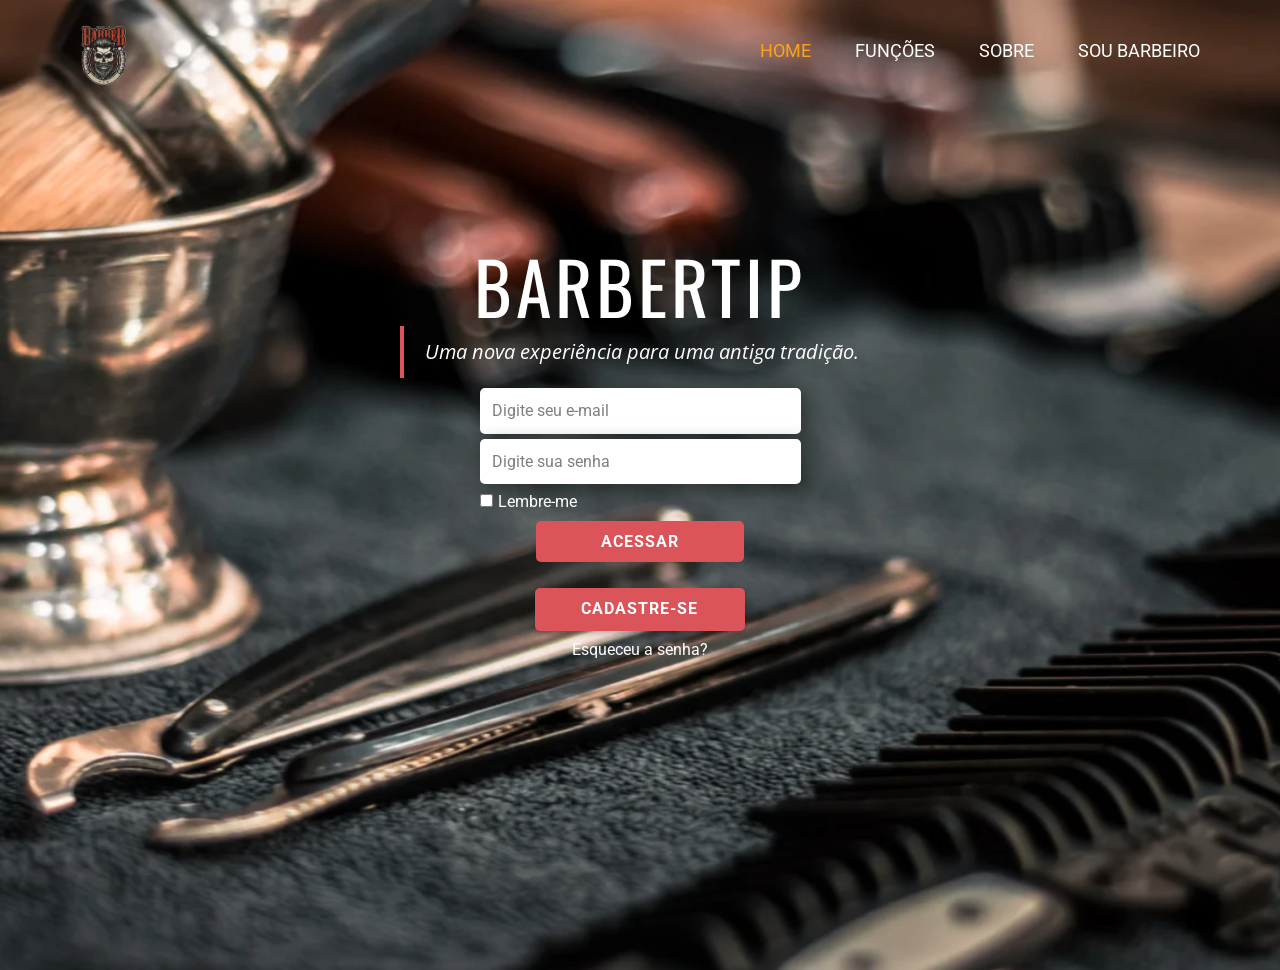
<file: index.html>
<!DOCTYPE html>
<html style="font-size: 16px;" lang="pt">

<head>
  <meta name="viewport" content="width=device-width, initial-scale=1.0">
  <meta charset="utf-8">
  <meta name="keywords"
    content="Brand design, We help and solve your business problem, ​​We focus on ensuring a competitive edge, ​Flexible Distance Learning, 8 650, 2 500, 1 500, 9 000, Our Services, Need More Information?, Our Latest Work">
  <meta name="description" content="">
  <title>HOME</title>
  <link rel="stylesheet" href="main.css" media="screen">
  <link rel="stylesheet" href="HOME.css" media="screen">
  <script class="u-script" type="text/javascript" src="jquery.js" defer=""></script>
  <script class="u-script" type="text/javascript" src="main.js" defer=""></script>
  <meta name="generator" content="Nicepage 4.18.5, nicepage.com">
  <link id="u-theme-google-font" rel="stylesheet"
    href="https://fonts.googleapis.com/css?family=Roboto:100,100i,300,300i,400,400i,500,500i,700,700i,900,900i|Open+Sans:300,300i,400,400i,500,500i,600,600i,700,700i,800,800i">
  <link id="u-page-google-font" rel="stylesheet"
    href="https://fonts.googleapis.com/css?family=Oswald:200,300,400,500,600,700|Roboto:100,100i,300,300i,400,400i,500,500i,700,700i,900,900i">



  <script type="application/ld+json">{
		"@context": "http://schema.org",
		"@type": "Organization",
		"name": "",
		"logo": "images/LOGO.png"
}</script>
  <meta name="theme-color" content="#478ac9">
  <meta property="og:title" content="HOME">
  <meta property="og:type" content="website">
</head>

<body data-home-page="HOME.html" data-home-page-title="HOME" class="u-body u-overlap u-palette-1-base u-xl-mode"
  data-lang="pt">
  <header class="u-clearfix u-header" id="sec-ba16">
    <div class="u-clearfix u-sheet u-sheet-1">
      <a href="HOME.html" class="u-image u-logo u-image-1" data-image-width="738" data-image-height="738" title="HOME">
        <img src="images/LOGO.png" class="u-logo-image u-logo-image-1">
      </a>
      <nav class="u-menu u-menu-one-level u-menu-open-right u-offcanvas u-menu-1">
        <div class="menu-collapse u-custom-font u-font-roboto"
          style="font-size: 1rem; letter-spacing: 0px; font-weight: 700;">
          <a class="u-button-style u-custom-border u-custom-border-color u-custom-borders u-custom-hover-color u-custom-left-right-menu-spacing u-custom-padding-bottom u-custom-text-active-color u-custom-text-color u-custom-text-hover-color u-custom-text-shadow u-custom-text-shadow-blur u-custom-text-shadow-color u-custom-text-shadow-transparency u-custom-text-shadow-x u-custom-text-shadow-y u-custom-top-bottom-menu-spacing u-nav-link u-text-active-palette-1-base u-text-hover-palette-2-base u-text-white"
            href="#" style="">
            <svg class="u-svg-link" viewBox="0 0 24 24">
              <use xmlns:xlink="http://www.w3.org/1999/xlink" xlink:href="#menu-hamburger"></use>
            </svg>
            <svg class="u-svg-content" version="1.1" id="menu-hamburger" viewBox="0 0 16 16" x="0px" y="0px"
              xmlns:xlink="http://www.w3.org/1999/xlink" xmlns="http://www.w3.org/2000/svg">
              <g>
                <rect y="1" width="16" height="2"></rect>
                <rect y="7" width="16" height="2"></rect>
                <rect y="13" width="16" height="2"></rect>
              </g>
            </svg>
          </a>
        </div>
        <div class="u-custom-menu u-nav-container">
          <ul class="u-custom-font u-font-roboto u-nav u-spacing-20 u-unstyled u-nav-1">
            <li class="u-nav-item"><a
                class="u-button-style u-nav-link u-text-active-custom-color-1 u-text-body-alt-color u-text-hover-custom-color-1"
                href="HOME.html" style="padding: 10px;">HOME</a>
            </li>
            <li class="u-nav-item"><a
                class="u-button-style u-nav-link u-text-active-custom-color-1 u-text-body-alt-color u-text-hover-custom-color-1"
                href="FUNÇÕES.html" style="padding: 10px;">FUNÇÕES</a>
            </li>
            <li class="u-nav-item"><a
                class="u-button-style u-nav-link u-text-active-custom-color-1 u-text-body-alt-color u-text-hover-custom-color-1"
                href="SOBRE.html" style="padding: 10px;">SOBRE</a>
            </li>
            <li class="u-nav-item"><a
                class="u-button-style u-nav-link u-text-active-custom-color-1 u-text-body-alt-color u-text-hover-custom-color-1"
                href="SOU-BARBEIRO.html" style="padding: 10px;">SOU BARBEIRO</a>
            </li>
          </ul>
        </div>
        <div class="u-custom-menu u-nav-container-collapse">
          <div class="u-black u-container-style u-inner-container-layout u-sidenav u-sidenav-1"
            data-offcanvas-width="150">
            <div class="u-inner-container-layout u-sidenav-overflow">
              <div class="u-menu-close"></div>
              <ul
                class="u-align-center u-menu-one-level u-nav u-popupmenu-items u-spacing-0 u-text-active-custom-color-1 u-text-hover-custom-color-1 u-unstyled u-nav-2">
                <li class="u-nav-item"><a class="u-button-style u-nav-link" href="HOME.html">HOME</a>
                </li>
                <li class="u-nav-item"><a class="u-button-style u-nav-link" href="FUNÇÕES.html">FUNÇÕES</a>
                </li>
                <li class="u-nav-item"><a class="u-button-style u-nav-link" href="SOBRE.html">SOBRE</a>
                </li>
                <li class="u-nav-item"><a class="u-button-style u-nav-link" href="SOU-BARBEIRO.html">SOU BARBEIRO</a>
                </li>
              </ul>
            </div>
          </div>
          <div class="u-black u-menu-overlay u-opacity u-opacity-30"></div>
        </div>
      </nav>
    </div>
  </header>
  <section class="u-align-center u-clearfix u-image u-section-1" id="carousel_d693" data-image-width="1920"
    data-image-height="1080">
    <div class="u-clearfix u-sheet u-sheet-1">
      <div class="u-container-style u-group u-group-1">
        <div class="u-container-layout">
          <h1 class="u-align-center u-custom-font u-font-oswald u-text u-text-body-alt-color u-text-1"
            data-animation-name="fadeIn" data-animation-duration="2000" data-animation-direction="">barbertip</h1>
          <blockquote class="u-align-center u-border-4 u-border-palette-2-base u-text u-text-body-alt-color u-text-2"
            data-animation-name="fadeIn" data-animation-duration="2000" data-animation-direction="">Uma nova experiência
            para uma antiga tradição.</blockquote>
        </div>
      </div>
      <div class="u-expanded-width-xs u-form u-login-control u-form-1">
        <form action="#" method="POST"
          class="u-clearfix u-form-custom-backend u-form-spacing-5 u-form-vertical u-inner-form" source="custom"
          name="form" style="padding: 5px;">
          <div class="u-form-group u-form-name u-label-top">
            <label for="username-a30d"
              class="u-custom-font u-form-control-hidden u-heading-font u-label u-text-white u-label-1"></label>
            <input type="text" placeholder="Digite seu e-mail" id="username-a30d" name="username"
              class="u-custom-font u-font-roboto u-input u-input-rectangle u-radius-5 u-text-black u-white u-input-1"
              required="">
          </div>
          <div class="u-form-group u-form-password u-label-top">
            <label for="password-a30d"
              class="u-custom-font u-form-control-hidden u-heading-font u-label u-text-white u-label-2"></label>
            <input type="text" placeholder="Digite sua senha" id="password-a30d" name="password"
              class="u-custom-font u-font-roboto u-input u-input-rectangle u-radius-5 u-text-black u-white u-input-2"
              required="">
          </div>
          <div class="u-form-checkbox u-form-group u-label-top">
            <input type="checkbox" id="checkbox-a30d" name="remember" value="On">
            <label for="checkbox-a30d"
              class="u-custom-font u-heading-font u-label u-text-white u-label-3">Lembre-me</label>
          </div>
          <div class="u-align-center u-form-group u-form-submit u-label-top">
            <input type="submit" value="submit" class="u-form-control-hidden">
            <a href="#"
              class="u-active-palette-2-dark-2 u-border-none u-btn u-btn-round u-btn-submit u-button-style u-custom-font u-heading-font u-hover-palette-2-dark-1 u-palette-2-base u-radius-5 u-btn-1">ACESSAR</a>
          </div>
          <input type="hidden" value="" name="recaptchaResponse">
        </form>
        <h3></h3>
        <div class="alert alert-danger" role="alert" id="erro">

        </div>
        <div class="alert alert-light" role="alert" id="ok">

        </div>


        <h4></h4>
      </div>
      <a href="CADASTROCLIENTE.html"
        class="u-active-palette-2-dark-2 u-border-none u-btn u-btn-round u-button-style u-custom-font u-font-roboto u-hover-palette-2-dark-1 u-palette-2-base u-radius-5 u-text-body-alt-color u-btn-2">cadastre-se</a>
      <p class="u-custom-font u-font-roboto u-text u-text-body-alt-color u-text-default u-text-3">
        <span style="font-weight: 400;">Esqueceu a senha?</span>
      </p>
    </div>
  </section>
  <!--divisão usada no HTML 5-->

  <script src="js/autenticaFrmLogin.js">
  </script>


</body>


</html>
</file>
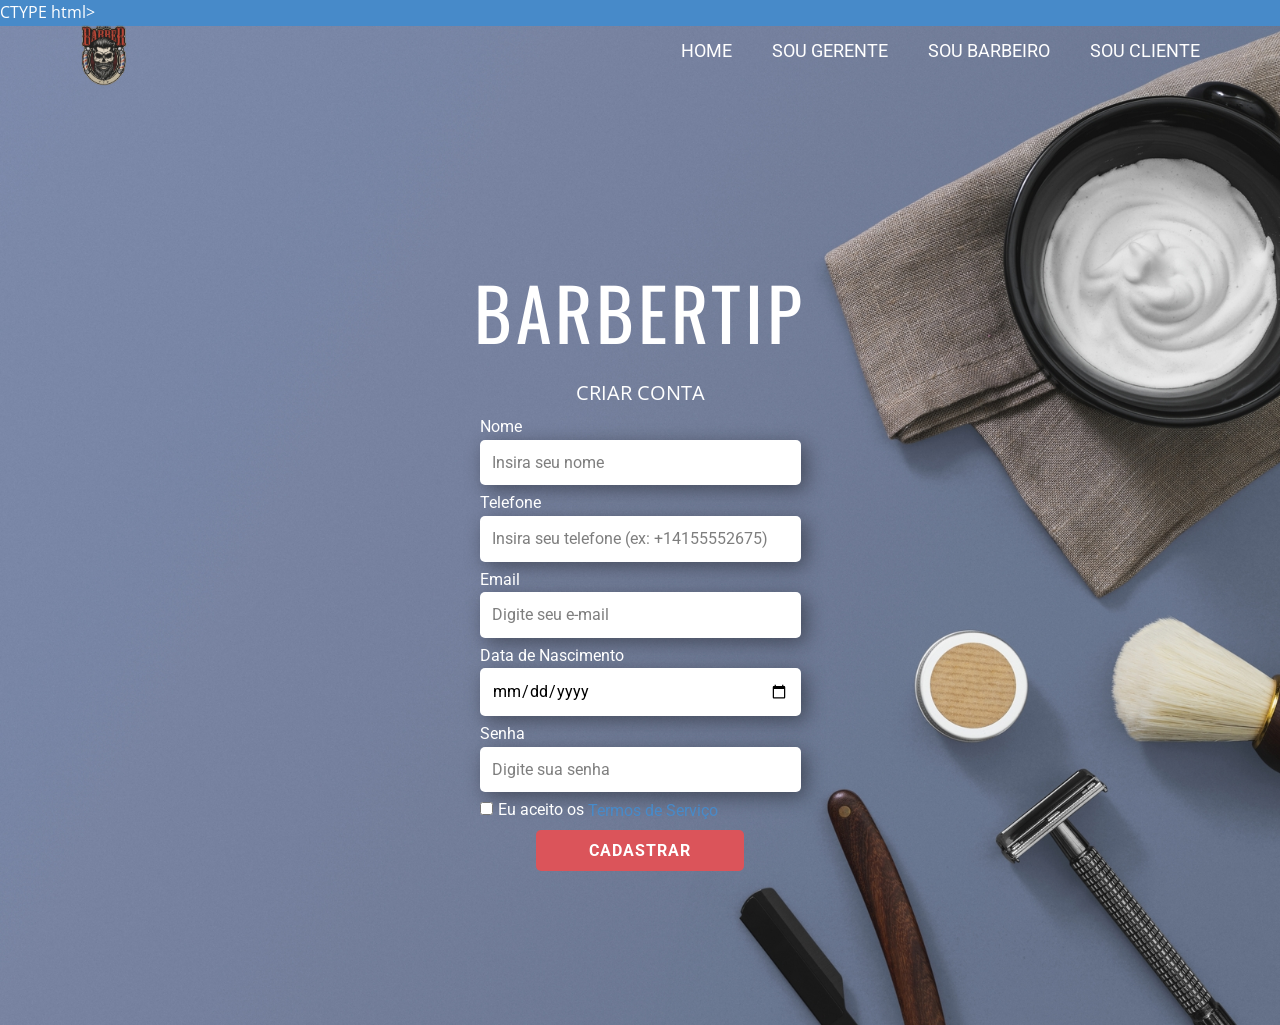
<file: CADASTROCLIENTE.html>
CTYPE html>
<html style="font-size: 16px;" lang="pt"><head>
    <meta name="viewport" content="width=device-width, initial-scale=1.0">
    <meta charset="utf-8">
    <meta name="keywords" content="Brand design, We help and solve your business problem, We focus on ensuring a competitive edge, Flexible Distance Learning, 8 650, 2 500, 1 500, 9 000, Our Services, Need More Information?, Our Latest Work">
    <meta name="description" content="">
    <title>CADASTROCLIENTE</title>
    <link rel="stylesheet" href="main.css" media="screen">
<link rel="stylesheet" href="CADASTROCLIENTE.css" media="screen">
    <script class="u-script" type="text/javascript" src="jquery.js" defer=""></script>
    <script class="u-script" type="text/javascript" src="main.js" defer=""></script>
    <meta name="generator" content="Nicepage 4.18.5, nicepage.com">
    <link id="u-theme-google-font" rel="stylesheet" href="https://fonts.googleapis.com/css?family=Roboto:100,100i,300,300i,400,400i,500,500i,700,700i,900,900i|Open+Sans:300,300i,400,400i,500,500i,600,600i,700,700i,800,800i">
    <link id="u-page-google-font" rel="stylesheet" href="https://fonts.googleapis.com/css?family=Oswald:200,300,400,500,600,700|Roboto:100,100i,300,300i,400,400i,500,500i,700,700i,900,900i">
    
    
    <script type="application/ld+json">{
    "@context": "http://schema.org",
    "@type": "Organization",
    "name": "",
    "logo": "images/LOGO.png"
}</script>
    <meta name="theme-color" content="#478ac9">
    <meta property="og:title" content="CADASTROCLIENTE">
    <meta property="og:type" content="website">
  </head>
  <body class="u-body u-overlap u-palette-1-base u-xl-mode" data-lang="pt"><header class="u-clearfix u-header" id="sec-ba16"><div class="u-clearfix u-sheet u-sheet-1">
        <a href="HOME.html" class="u-image u-logo u-image-1" data-image-width="738" data-image-height="738" title="HOME">
          <img src="images/LOGO.png" class="u-logo-image u-logo-image-1">
        </a>
        <nav class="u-menu u-menu-one-level u-menu-open-right u-offcanvas u-menu-1">
          <div class="menu-collapse u-custom-font u-font-roboto" style="font-size: 1rem; letter-spacing: 0px; font-weight: 700;">
            <a class="u-button-style u-custom-border u-custom-border-color u-custom-borders u-custom-hover-color u-custom-left-right-menu-spacing u-custom-padding-bottom u-custom-text-active-color u-custom-text-color u-custom-text-hover-color u-custom-text-shadow u-custom-text-shadow-blur u-custom-text-shadow-color u-custom-text-shadow-transparency u-custom-text-shadow-x u-custom-text-shadow-y u-custom-top-bottom-menu-spacing u-nav-link u-text-active-palette-1-base u-text-hover-palette-2-base u-text-white" href="#" style="">
              <svg class="u-svg-link" viewBox="0 0 24 24"><use xmlns:xlink="http://www.w3.org/1999/xlink" xlink:href="#menu-hamburger"></use></svg>
              <svg class="u-svg-content" version="1.1" id="menu-hamburger" viewBox="0 0 16 16" x="0px" y="0px" xmlns:xlink="http://www.w3.org/1999/xlink" xmlns="http://www.w3.org/2000/svg"><g><rect y="1" width="16" height="2"></rect><rect y="7" width="16" height="2"></rect><rect y="13" width="16" height="2"></rect>
</g></svg>
            </a>
          </div>
          <div class="u-custom-menu u-nav-container">
            <ul class="u-custom-font u-font-roboto u-nav u-spacing-20 u-unstyled u-nav-1"><li class="u-nav-item"><a class="u-button-style u-nav-link u-text-active-custom-color-1 u-text-body-alt-color u-text-hover-custom-color-1" href="HOME.html" style="padding: 10px;">HOME</a>
</li><li class="u-nav-item"><a class="u-button-style u-nav-link u-text-active-custom-color-1 u-text-body-alt-color u-text-hover-custom-color-1" href="SOU-GERENTE.html" style="padding: 10px;">SOU GERENTE</a>
</li><li class="u-nav-item"><a class="u-button-style u-nav-link u-text-active-custom-color-1 u-text-body-alt-color u-text-hover-custom-color-1" href="SOU-BARBEIRO.html" style="padding: 10px;">SOU BARBEIRO</a>
</li><li class="u-nav-item"><a class="u-button-style u-nav-link u-text-active-custom-color-1 u-text-body-alt-color u-text-hover-custom-color-1" href="SOU-CLIENTE.html" style="padding: 10px;">SOU CLIENTE</a>
</li></ul>
          </div>
          <div class="u-custom-menu u-nav-container-collapse">
            <div class="u-black u-container-style u-inner-container-layout u-sidenav u-sidenav-1" data-offcanvas-width="150">
              <div class="u-inner-container-layout u-sidenav-overflow">
                <div class="u-menu-close"></div>
                <ul class="u-align-center u-menu-one-level u-nav u-popupmenu-items u-spacing-0 u-text-active-custom-color-1 u-text-hover-custom-color-1 u-unstyled u-nav-2"><li class="u-nav-item"><a class="u-button-style u-nav-link" href="HOME.html">HOME</a>
</li><li class="u-nav-item"><a class="u-button-style u-nav-link" href="SOU-GERENTE.html">SOU GERENTE </a>
</li><li class="u-nav-item"><a class="u-button-style u-nav-link" href="SOU-BARBEIRO.html">SOU BARBEIRO</a>
</li><li class="u-nav-item"><a class="u-button-style u-nav-link" href="SOU-CLIENTE.html">SOU CLIENTE</a>
</li></ul>
              </div>
            </div>
            <div class="u-black u-menu-overlay u-opacity u-opacity-30"></div>
          </div>
        </nav>
      </div></header>
    <section class="u-align-center u-clearfix u-image u-section-1" id="carousel_d693" data-image-width="3290" data-image-height="2193">
      <div class="u-clearfix u-sheet u-sheet-1">
        <div class="u-container-style u-group u-group-1">
          <div class="u-container-layout">
            <h1 class="u-align-center u-custom-font u-font-oswald u-text u-text-body-alt-color u-text-1" data-animation-name="fadeIn" data-animation-duration="2000" data-animation-direction="">barbertip</h1>
            <p class="u-align-center u-large-text u-text u-text-body-alt-color u-text-variant u-text-2" data-animation-name="fadeIn" data-animation-duration="2000" data-animation-direction="">CRIAR CONTA</p>
          </div>
        </div>
        <div class="u-form u-login-control u-form-1">
          <form action="#" method="POST" class="u-clearfix u-form-custom-backend u-form-spacing-5 u-form-vertical u-inner-form" source="custom" name="form" style="padding: 5px;">
            <div class="u-form-group u-form-name u-label-top u-form-group-1">
              <label for="name-fd76" class="u-custom-font u-heading-font u-label u-text-body-alt-color u-label-1">Nome</label>
              <input type="text" placeholder="Insira seu nome" id="name-fd76" name="name" class="u-custom-font u-font-roboto u-input u-input-rectangle u-radius-5 u-text-black u-white u-input-1" required="">
            </div>
            <div class="u-form-group u-form-phone u-label-top u-form-group-2">
              <label for="phone-1ebc" class="u-custom-font u-heading-font u-label u-text-body-alt-color u-label-2">Telefone</label>
              <input type="phone" pattern="\+?\d{0,3}[\s\(\-]?([0-9]{2,3})[\s\)\-]?([\s\-]?)([0-9]{3})[\s\-]?([0-9]{2})[\s\-]?([0-9]{2})" placeholder="Insira seu telefone (ex: +14155552675)" id="phone-1ebc" name="phone" class="u-custom-font u-font-roboto u-input u-input-rectangle u-radius-5 u-text-black u-white u-input-2" required="">
            </div>
            <div class="u-form-group u-form-name u-label-top">
              <label for="username-a30d" class="u-custom-font u-heading-font u-label u-text-body-alt-color u-label-3">Email</label>
              <input type="email" placeholder="Digite seu e-mail" id="username-a30d" name="username" class="u-custom-font u-font-roboto u-input u-input-rectangle u-radius-5 u-text-black u-white u-input-3" required="">
            </div>
            <div class="u-form-date u-form-group u-label-top u-form-group-4">
              <label for="date-18ac" class="u-custom-font u-heading-font u-label u-text-body-alt-color u-label-4">Data de Nascimento</label>
              <input type="date" placeholder="MM/DD/YYYY" id="date-18ac" name="date" class="u-custom-font u-font-roboto u-input u-input-rectangle u-radius-5 u-text-black u-white u-input-4" required="">
            </div>
            <div class="u-form-group u-form-password u-label-top">
              <label for="password-a30d" class="u-custom-font u-heading-font u-label u-text-body-alt-color u-label-5">Senha</label>
              <input type="password" placeholder="Digite sua senha" id="password-a30d" name="password" class="u-custom-font u-font-roboto u-input u-input-rectangle u-radius-5 u-text-black u-white u-input-5" required="">
            </div>
            <div class="u-form-checkbox u-form-group u-label-top">
              <input type="checkbox" id="checkbox-a30d" name="remember" value="On" required>
              <label for="checkbox-a30d" class="u-custom-font u-heading-font u-label u-text-body-alt-color u-label-6"> Eu aceito os&nbsp;<a href="#" class="u-active-none u-border-none u-btn u-button-style u-hover-none u-none u-text-palette-1-base u-btn-1">Termos de Serviço</a>
              </label>
            </div>
            <div class="u-align-center u-form-group u-form-submit u-label-top">
              <input type="submit" value="submit" class="u-form-control-hidden">
              <a href="#" class="u-active-palette-2-dark-2 u-border-none u-btn u-btn-round u-btn-submit u-button-style u-custom-font u-heading-font u-hover-palette-2-dark-1 u-palette-2-base u-radius-5 u-btn-2">Cadastrar</a>
            </div>
            <input type="hidden" value="" name="recaptchaResponse">
          </form>
        </div>
      </div>
    </section>
      <script src="js/novoCliente.js"></script>
</body></html>
</file>
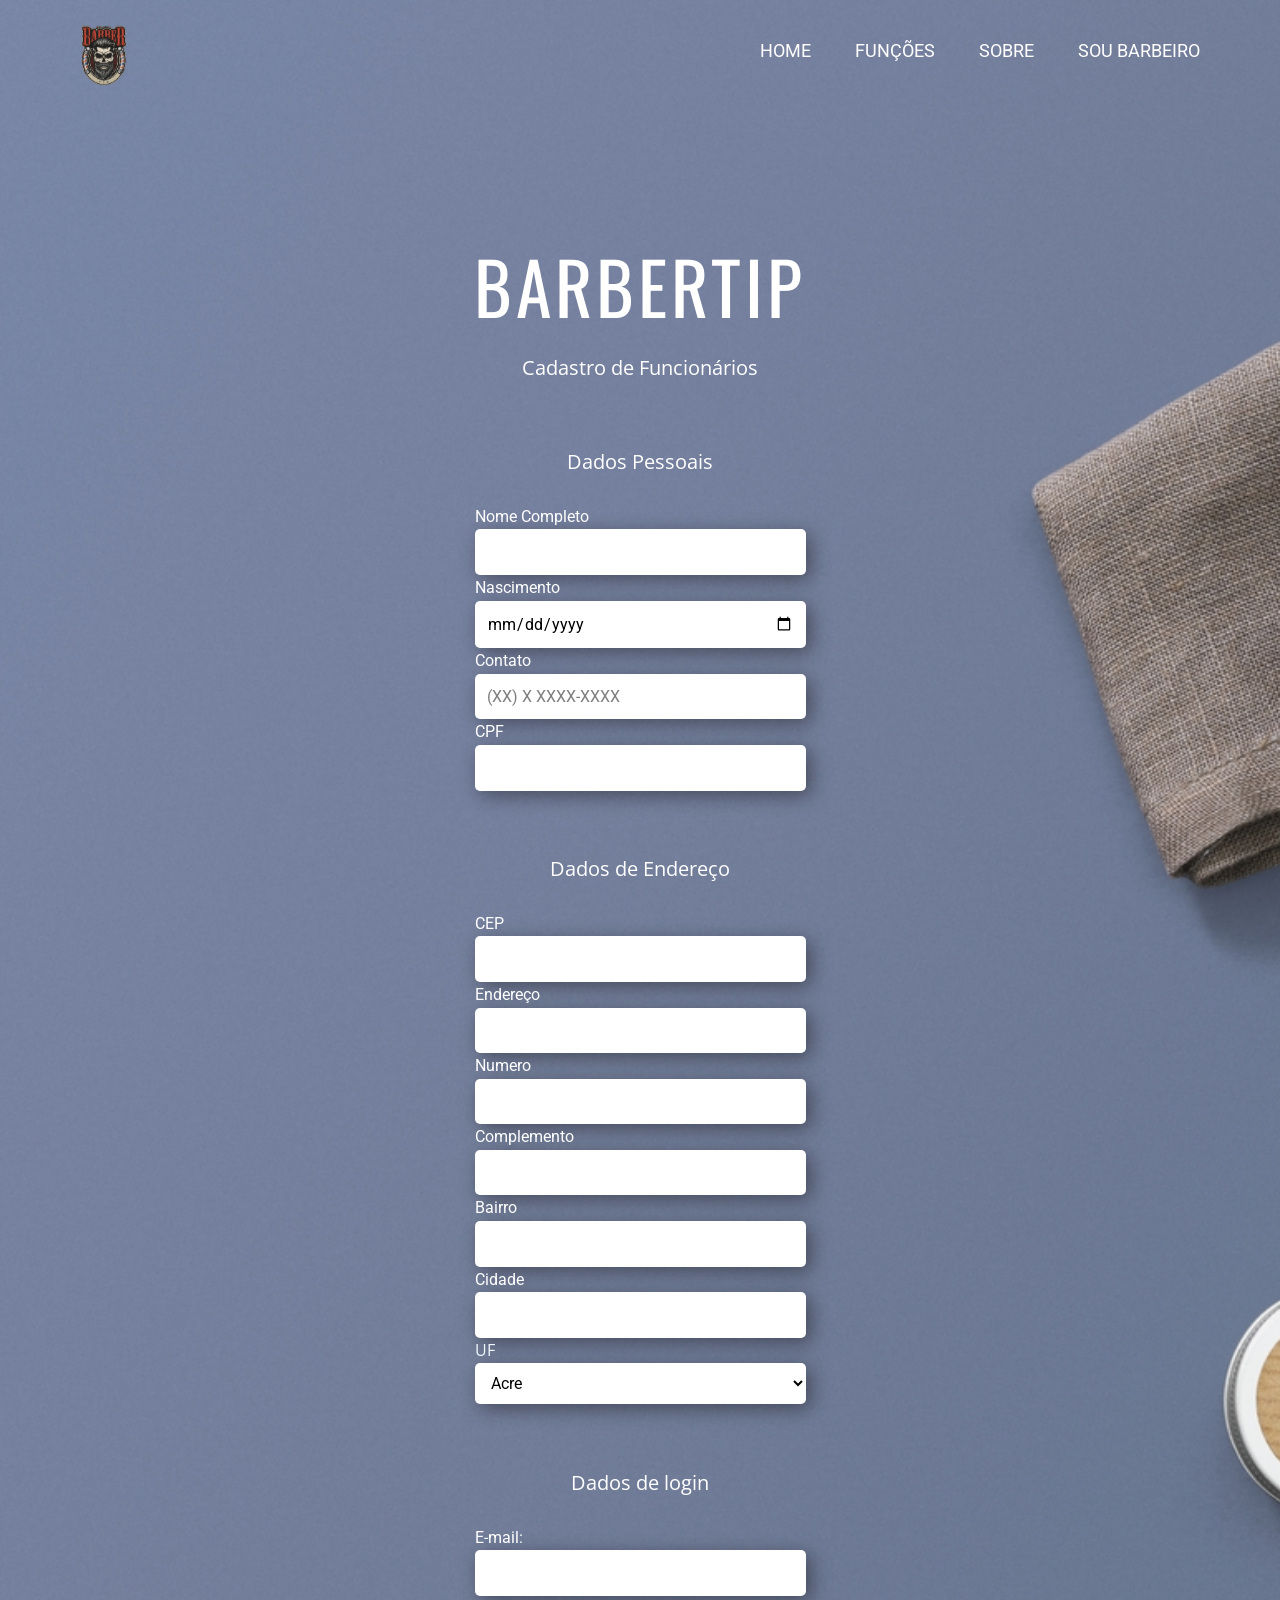
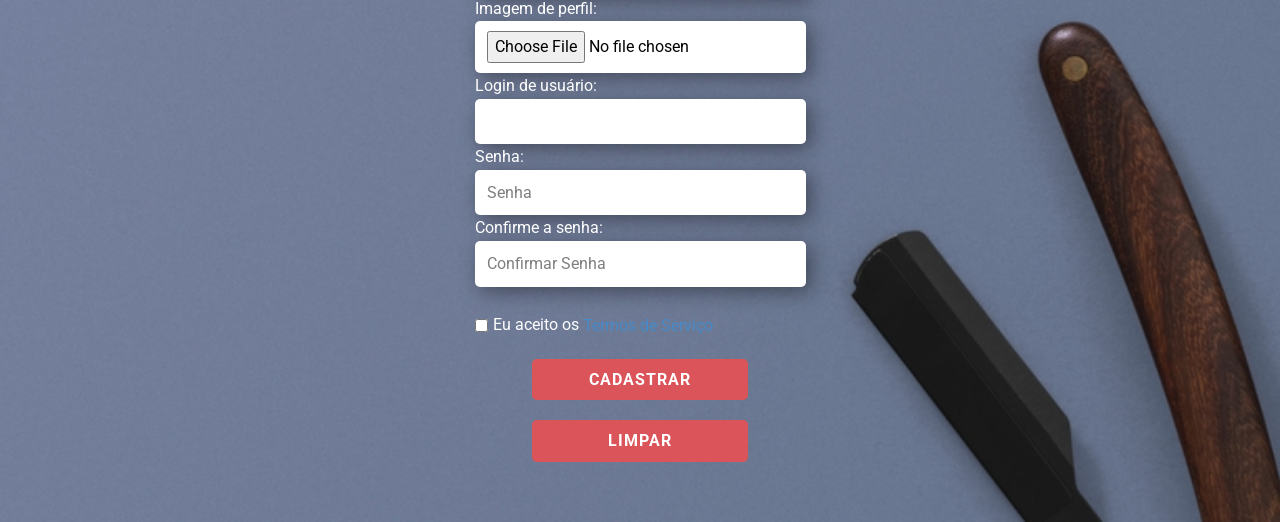
<file: CADASTROFUNCIONARIO.html>
<!DOCTYPE html>
<html style="font-size: 16px;" lang="pt">

<head>
  <meta name="viewport" content="width=device-width, initial-scale=1.0">
  <meta charset="utf-8">
  <meta name="keywords"
    content="Brand design, We help and solve your business problem, ​​We focus on ensuring a competitive edge, ​Flexible Distance Learning, 8 650, 2 500, 1 500, 9 000, Our Services, Need More Information?, Our Latest Work">
  <meta name="description" content="">
  <title>CADASTROFUNCIONARIO</title>
  <link rel="stylesheet" href="main.css" media="screen">
  <link rel="stylesheet" href="CADASTROFUNCIONARIO.css" media="screen">
  <script class="u-script" type="text/javascript" src="jquery.js" defer=""></script>
  <script class="u-script" type="text/javascript" src="main.js" defer=""></script>
  <meta name="generator" content="Nicepage 4.18.5, nicepage.com">
  <link id="u-theme-google-font" rel="stylesheet"
    href="https://fonts.googleapis.com/css?family=Roboto:100,100i,300,300i,400,400i,500,500i,700,700i,900,900i|Open+Sans:300,300i,400,400i,500,500i,600,600i,700,700i,800,800i">
  <link id="u-page-google-font" rel="stylesheet"
    href="https://fonts.googleapis.com/css?family=Oswald:200,300,400,500,600,700|Roboto:100,100i,300,300i,400,400i,500,500i,700,700i,900,900i">
  <style>
    label {
      color: aliceblue;
    }
  </style>
  <style>
    legend {
      color: aliceblue;
    }
  </style>

  <script type="application/ld+json">{
		"@context": "http://schema.org",
		"@type": "Organization",
		"name": "",
		"logo": "images/LOGO.png"
}</script>
  <meta name="theme-color" content="#478ac9">
  <meta property="og:title" content="CADASTROCLIENTE">
  <meta property="og:type" content="website">
</head>

<body class="u-body u-overlap u-palette-1-base u-xl-mode" data-lang="pt">
  <header class="u-clearfix u-header" id="sec-ba16">
    <div class="u-clearfix u-sheet u-sheet-1">
      <a href="HOME.html" class="u-image u-logo u-image-1" data-image-width="738" data-image-height="738" title="HOME">
        <img src="images/LOGO.png" class="u-logo-image u-logo-image-1">
      </a>
      <nav class="u-menu u-menu-one-level u-menu-open-right u-offcanvas u-menu-1">
        <div class="menu-collapse u-custom-font u-font-roboto"
          style="font-size: 1rem; letter-spacing: 0px; font-weight: 700;">
          <a class="u-button-style u-custom-border u-custom-border-color u-custom-borders u-custom-hover-color u-custom-left-right-menu-spacing u-custom-padding-bottom u-custom-text-active-color u-custom-text-color u-custom-text-hover-color u-custom-text-shadow u-custom-text-shadow-blur u-custom-text-shadow-color u-custom-text-shadow-transparency u-custom-text-shadow-x u-custom-text-shadow-y u-custom-top-bottom-menu-spacing u-nav-link u-text-active-palette-1-base u-text-hover-palette-2-base u-text-white"
            href="#" style="">
            <svg class="u-svg-link" viewBox="0 0 24 24">
              <use xmlns:xlink="http://www.w3.org/1999/xlink" xlink:href="#menu-hamburger"></use>
            </svg>
            <svg class="u-svg-content" version="1.1" id="menu-hamburger" viewBox="0 0 16 16" x="0px" y="0px"
              xmlns:xlink="http://www.w3.org/1999/xlink" xmlns="http://www.w3.org/2000/svg">
              <g>
                <rect y="1" width="16" height="2"></rect>
                <rect y="7" width="16" height="2"></rect>
                <rect y="13" width="16" height="2"></rect>
              </g>
            </svg>
          </a>
        </div>
        <div class="u-custom-menu u-nav-container">
          <ul class="u-custom-font u-font-roboto u-nav u-spacing-20 u-unstyled u-nav-1">
            <li class="u-nav-item"><a
                class="u-button-style u-nav-link u-text-active-custom-color-1 u-text-body-alt-color u-text-hover-custom-color-1"
                href="HOME.html" style="padding: 10px;">HOME</a>
            </li>
            <li class="u-nav-item"><a
                class="u-button-style u-nav-link u-text-active-custom-color-1 u-text-body-alt-color u-text-hover-custom-color-1"
                href="FUNÇÕES.html" style="padding: 10px;">FUNÇÕES</a>
            </li>
            <li class="u-nav-item"><a
                class="u-button-style u-nav-link u-text-active-custom-color-1 u-text-body-alt-color u-text-hover-custom-color-1"
                href="SOBRE.html" style="padding: 10px;">SOBRE</a>
            </li>
            <li class="u-nav-item"><a
                class="u-button-style u-nav-link u-text-active-custom-color-1 u-text-body-alt-color u-text-hover-custom-color-1"
                href="SOU-BARBEIRO.html" style="padding: 10px;">SOU BARBEIRO</a>
            </li>
          </ul>
        </div> <!-- barra de menu -->
        <div class="u-custom-menu u-nav-container-collapse">
          <div class="u-black u-container-style u-inner-container-layout u-sidenav u-sidenav-1"
            data-offcanvas-width="150">
            <div class="u-inner-container-layout u-sidenav-overflow">
              <div class="u-menu-close"></div>
              <ul
                class="u-align-center u-menu-one-level u-nav u-popupmenu-items u-spacing-0 u-text-active-custom-color-1 u-text-hover-custom-color-1 u-unstyled u-nav-2">
                <li class="u-nav-item"><a class="u-button-style u-nav-link" href="HOME.html">HOME</a>
                </li>
                <li class="u-nav-item"><a class="u-button-style u-nav-link" href="FUNÇÕES.html">FUNÇÕES</a>
                </li>
                <li class="u-nav-item"><a class="u-button-style u-nav-link" href="SOBRE.html">SOBRE</a>
                </li>
                <li class="u-nav-item"><a class="u-button-style u-nav-link" href="SOU-BARBEIRO.html">SOU BARBEIRO</a>
                </li>
              </ul>
            </div>
          </div>
          <div class="u-black u-menu-overlay u-opacity u-opacity-30"></div>
        </div><!-- fecha barra de menu-->
      </nav>
    </div>
  </header>
  <section class="u-align-center u-clearfix u-image u-section-1" id="carousel_d693" data-image-width="3290"
    data-image-height="2193">
    <div class="u-clearfix u-sheet u-sheet-1">
      <div class="u-container-style u-group u-group-1">
        <div class="u-container-layout">
          <h1 class="u-align-center titulo u-custom-font u-font-oswald u-text u-text-body-alt-color u-text-1"
            data-animation-name="fadeIn" data-animation-duration="2000" data-animation-direction="">barbertip</h1>
          <p class="u-align-center u-large-text u-text u-text-body-alt-color u-text-variant u-text-2"
            data-animation-name="fadeIn" data-animation-duration="2000" data-animation-direction="">Cadastro de
            Funcionários</p>
        </div>
      </div>
      <!--novo cadastro-->
      <form action="" method="post" enctype=multipart/form-data>

        <!-- DADOS PESSOAIS-->
        <br />

        <p class="u-align-center u-large-text u-text u-text-body-alt-color u-text-variant u-text-2"
          data-animation-name="fadeIn" data-animation-duration="2000" data-animation-direction="">Dados Pessoais</p>

        <br />
        <div class="u-form u-login-control u-form-1">
          <form action="#" method="POST"
            class="u-clearfix u-form-custom-backend u-form-spacing-5 u-form-vertical u-inner-form" source="custom"
            name="form" style="padding: 5px;">

            <div class="u-form-group u-form-name u-label-top u-form-group-1">
              <label class="u-custom-font u-heading-font u-label u-text-body-alt-color u-label-1" for="nome">Nome
                Completo</label>
              <input name="nome" id="nome"
                class="u-custom-font u-font-roboto u-input u-input-rectangle u-radius-5 u-text-black u-white u-input-1 "
                required />




              <label class="u-custom-font u-heading-font u-label u-text-body-alt-color u-label-1"
                for="nascimento">Nascimento</label>
              <input name="nascimento" id="nascimento" type="date"
                class="u-custom-font u-font-roboto u-input u-input-rectangle u-radius-5 u-text-black u-white u-input-1"
                required />



              <label class="u-custom-font u-heading-font u-label u-text-body-alt-color u-label-1"
                for="telefone">Contato</label>
              <input id="telefone" onkeyup="mascaraFone(event)" placeholder="(XX) X XXXX-XXXX"
                class="u-custom-font u-font-roboto u-input u-input-rectangle u-radius-5 u-text-black u-white u-input-2"
                required="">







              <label class="u-custom-font u-heading-font u-label u-text-body-alt-color u-label-1" for="cpf">CPF</label>
              <input id="cpf" type="text"
                class="u-custom-font u-font-roboto u-input u-input-rectangle u-radius-5 u-text-black u-white u-input-2"
                required onkeyup="cpfCheck(this)" maxlength="18" onkeydown="javascript: fMasc( this, mCPF );"> <span
                id="cpfResponse">

            </div>


            <br />

            <!-- ENDEREÇO -->

            <p class="u-align-center u-large-text u-text u-text-body-alt-color u-text-variant u-text-2"
              data-animation-name="fadeIn" data-animation-duration="2000" data-animation-direction="">Dados de Endereço
            </p>


            <br />

            <div class="u-form-group u-form-name u-label-top u-form-group-1">
              <label class="u-custom-font u-heading-font u-label u-text-body-alt-color u-label-1" for="cep">CEP</label>
              <input name="cep" id="cep"
                class="u-custom-font u-font-roboto u-input u-input-rectangle u-radius-5 u-text-black u-white u-input-1"
                required="">
              <div id="erro"></div>
            </div>


            <div class="u-form-group u-form-name u-label-top u-form-group-1">
              <label class="u-custom-font u-heading-font u-label u-text-body-alt-color u-label-1"
                for="endereco">Endereço</label>
              <input name="endereco" id="endereco"
                class="u-custom-font u-font-roboto u-input u-input-rectangle u-radius-5 u-text-black u-white u-input-1"
                required="">
            </div>



            <div class="u-form-group u-form-name u-label-top u-form-group-1">
              <label class="u-custom-font u-heading-font u-label u-text-body-alt-color u-label-1"
                for="numero">Numero</label>
              <input name="numero" id="numero"
                class="u-custom-font u-font-roboto u-input u-input-rectangle u-radius-5 u-text-black u-white u-input-1"
                required="">
            </div>

            <div class="u-form-group u-form-name u-label-top u-form-group-1">
              <label class="u-custom-font u-heading-font u-label u-text-body-alt-color u-label-1"
                for="complemento">Complemento</label>
              <input name="complemento" id="complemento"
                class="u-custom-font u-font-roboto u-input u-input-rectangle u-radius-5 u-text-black u-white u-input-1"
                required="">
            </div>

            <div class="u-form-group u-form-name u-label-top u-form-group-1">
              <label class="u-custom-font u-heading-font u-label u-text-body-alt-color u-label-1"
                for="bairro">Bairro</label>
              <input name="bairro" id="bairro"
                class="u-custom-font u-font-roboto u-input u-input-rectangle u-radius-5 u-text-black u-white u-input-1"
                required="">
            </div>


            <div class="u-form-group u-form-name u-label-top u-form-group-1">
              <label class="u-custom-font u-heading-font u-label u-text-body-alt-color u-label-1"
                for="cidade">Cidade</label>
              <input name="cidade" id="cidade"
                class="u-custom-font u-font-roboto u-input u-input-rectangle u-radius-5 u-text-black u-white u-input-1"
                required="">
            </div>

            <div class="u-form-group u-form-name u-label-top u-form-group-1">
              <label class="campo__etiqueta" for="estado">UF</label>
              <select id="estado" name="estado"
                class="u-custom-font u-font-roboto u-input u-input-rectangle u-radius-5 u-text-black u-white u-input-1">
                <option value="AC">Acre</option>
                <option value="AL">Alagoas</option>
                <option value="AP">Amapá</option>
                <option value="AM">Amazonas</option>
                <option value="BA">Bahia</option>
                <option value="CE">Ceará</option>
                <option value="DF">Distrito Federal</option>
                <option value="ES">Espírito Santo</option>
                <option value="GO">Goiás</option>
                <option value="MA">Maranhão</option>
                <option value="MT">Mato Grosso</option>
                <option value="MS">Mato Grosso do Sul</option>
                <option value="MG">Minas Gerais</option>
                <option value="PA">Pará</option>
                <option value="PB">Paraíba</option>
                <option value="PR">Paraná</option>
                <option value="PE">Pernambuco</option>
                <option value="PI">Piauí</option>
                <option value="RJ">Rio de Janeiro</option>
                <option value="RN">Rio Grande do Norte</option>
                <option value="RS">Rio Grande do Sul</option>
                <option value="RO">Rondônia</option>
                <option value="RR">Roraima</option>
                <option value="SC">Santa Catarina</option>
                <option value="SP">São Paulo</option>
                <option value="SE">Sergipe</option>
                <option value="TO">Tocantins</option>
                <option value="EX">Estrangeiro</option>
              </select>
            </div>






            <br />

            <!-- DADOS DE LOGIN -->

            <p class="u-align-center u-large-text u-text u-text-body-alt-color u-text-variant u-text-2"
              data-animation-name="fadeIn" data-animation-duration="2000" data-animation-direction="">Dados de login</p>

            <br />
            <div class="u-form-group u-form-name u-label-top">
              <label class="u-custom-font u-heading-font u-label u-text-body-alt-color u-label-3">E-mail: </label>
              <input type="email" name="email"
                class="u-custom-font u-font-roboto u-input u-input-rectangle u-radius-5 u-text-black u-white u-input-3"
                required="">




              <label class="u-custom-font u-heading-font u-label u-text-body-alt-color u-label-3">Imagem de
                perfil:</label>
              <input type="file" accept="image/*" name="imagem"
                class="u-custom-font u-font-roboto u-input u-input-rectangle u-radius-5 u-text-black u-white u-input-3">




              <label class="u-custom-font u-heading-font u-label u-text-body-alt-color u-label-3">Login de usuário:
              </label>

              <input type="text" name="login"
                class="u-custom-font u-font-roboto u-input u-input-rectangle u-radius-5 u-text-black u-white u-input-3">




              <label class="u-custom-font u-heading-font u-label u-text-body-alt-color u-label-3">Senha: </label>

              <input required type="password" name="senha" id="senha" placeholder="Senha"
                class="u-custom-font u-font-roboto u-input u-input-rectangle u-radius-5 u-text-black u-white u-input-3">




              <label class="u-custom-font u-heading-font u-label u-text-body-alt-color u-label-3">Confirme a senha:
              </label>
              <input required type="password" name="senhaC" id="senhaC" placeholder="Confirmar Senha"
                class="u-custom-font u-font-roboto u-input u-input-rectangle u-radius-5 u-text-black u-white u-input-3">

            </div>


            <br />

            <!--fim novo-->



            <div class="u-form-checkbox u-form-group u-label-top">
              <!-- aceitou contrato-->
              <input type="checkbox" id="checkbox-a30d" name="remember" value="On" required>
              <label for="checkbox-a30d" class="u-custom-font u-heading-font u-label u-text-body-alt-color u-label-6">
                Eu
                aceito
                os&nbsp;<a href="#"
                  class="u-active-none u-border-none u-btn u-button-style u-hover-none u-none u-text-palette-1-base u-btn-1">Termos
                  de Serviço</a>
              </label>
            </div>
            <div class="u-align-center u-form-group u-form-submit u-label-top">
              <input type="submit" value="submit" class="u-form-control-hidden" id="btnEnviar">
              <a href="#"
                class="u-active-palette-2-dark-2 u-border-none u-btn u-btn-round u-btn-submit u-button-style u-custom-font u-heading-font u-hover-palette-2-dark-1 u-palette-2-base u-radius-5 u-btn-2">Cadastrar</a>

              <input type="reset" value="Limpar"
                class="u-active-palette-2-dark-2 u-border-none u-btn-round u-btn-submit u-button-style u-custom-font u-heading-font u-hover-palette-2-dark-1 u-palette-2-base u-radius-5 u-btn-2">
            </div>
            <input type="hidden" value="" name="recaptchaResponse">
          </form>
        </div>
    </div>

    </div>
    </div>


  </section>
  <script src="js/novoFuncionario.js"></script>
  <script src="js/apiCep.js"></script>
</body>

</html>
</file>
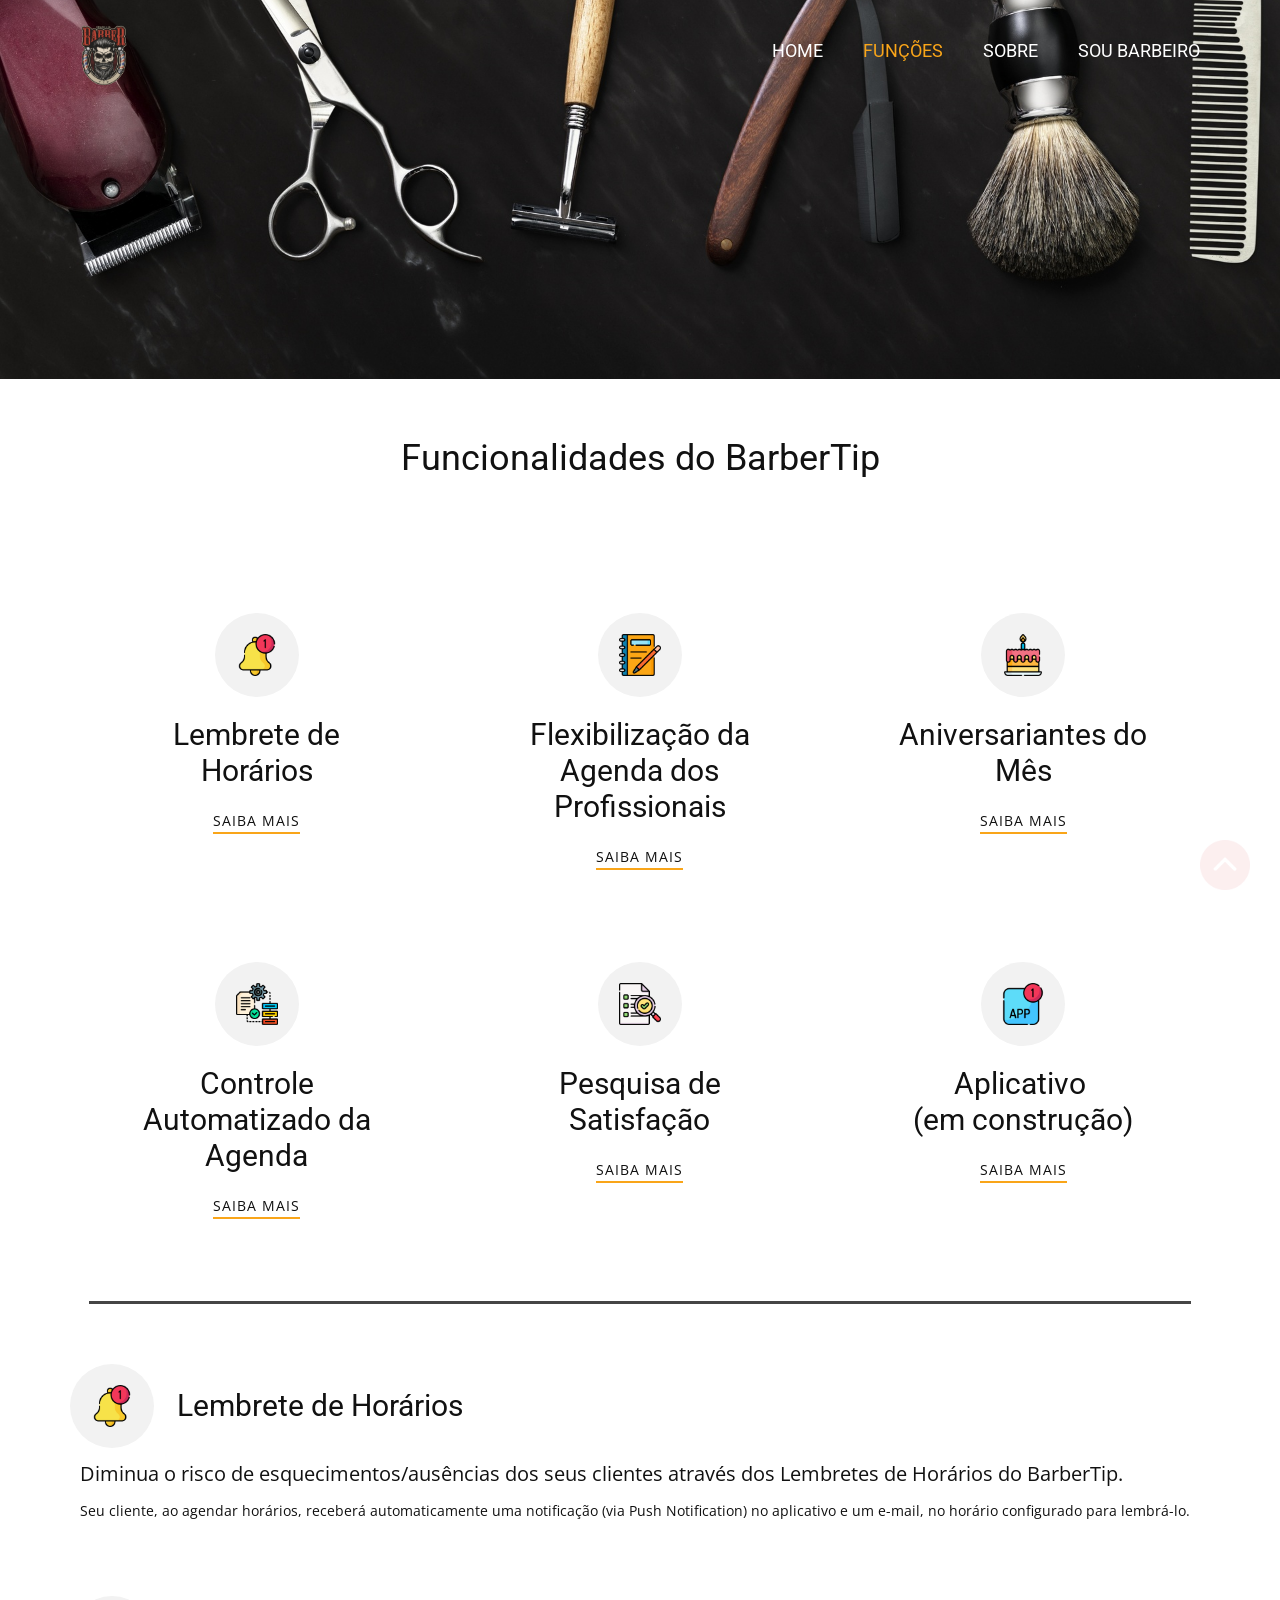
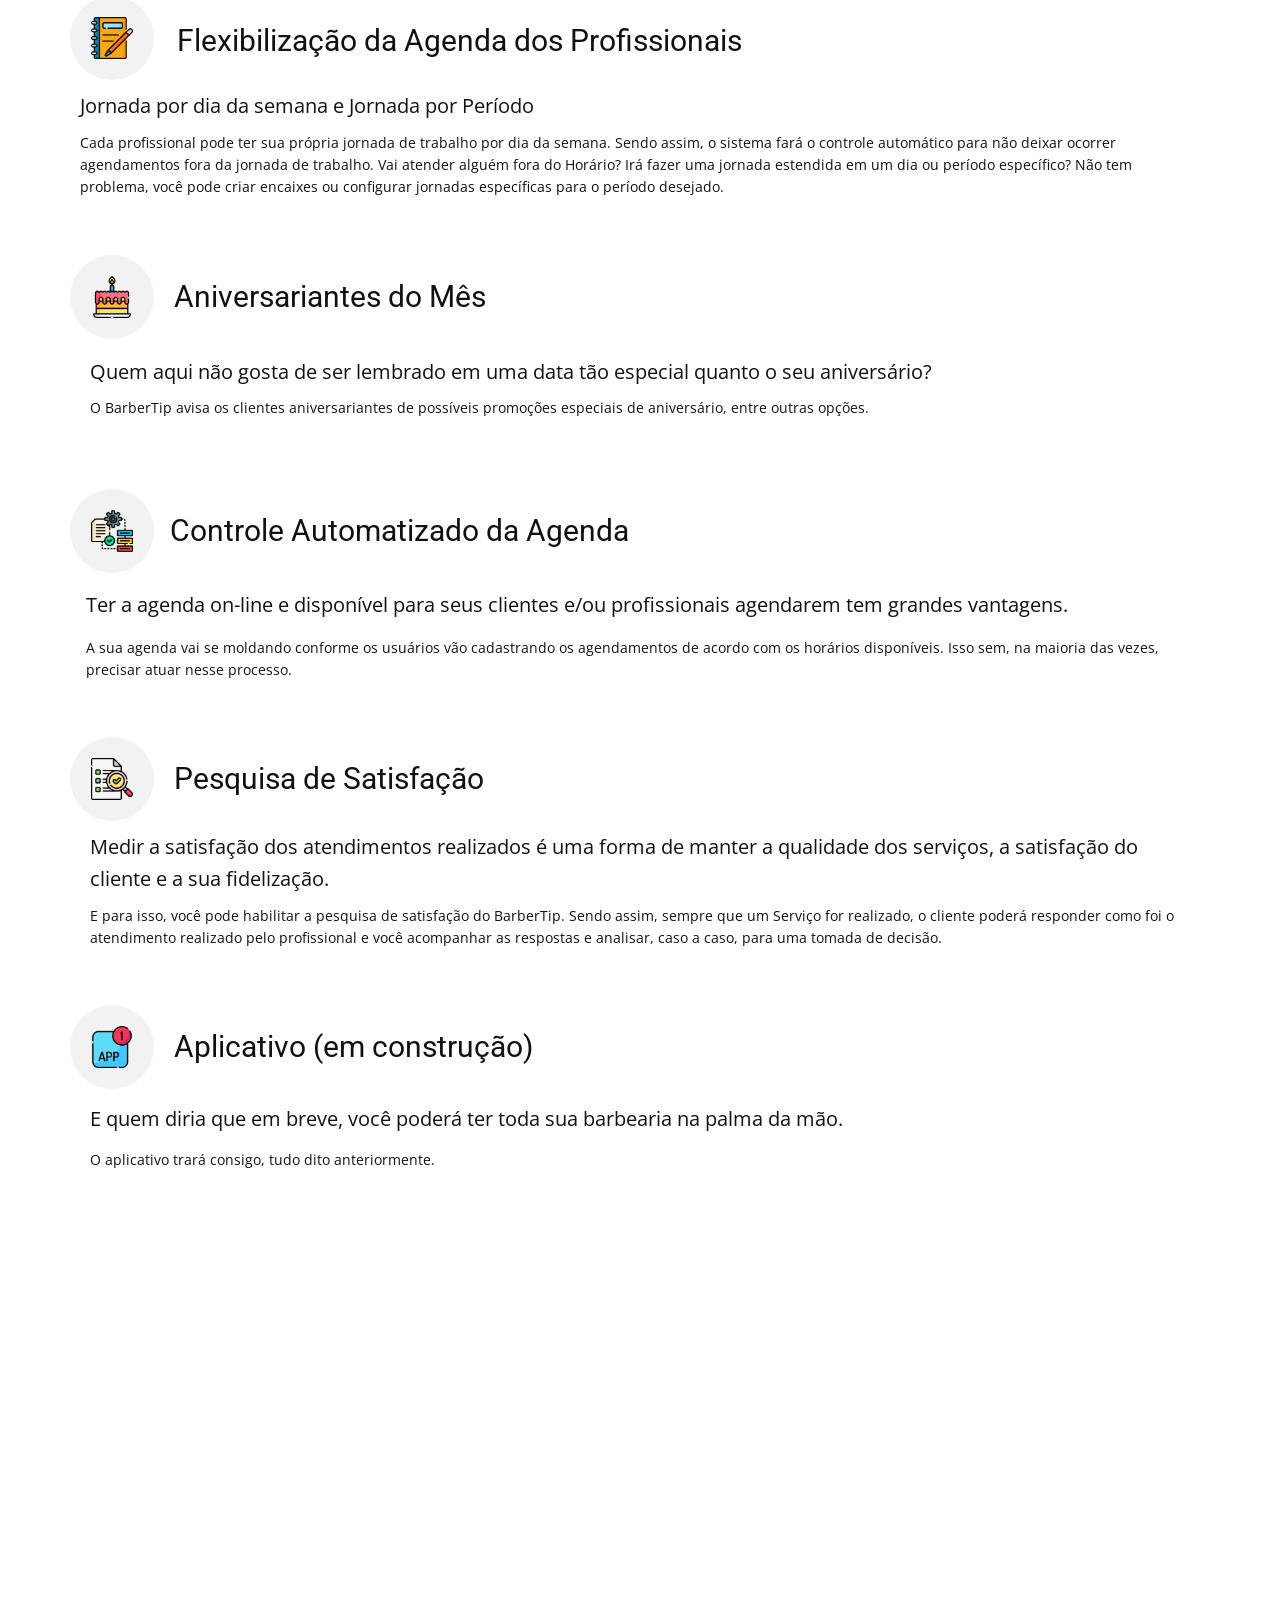
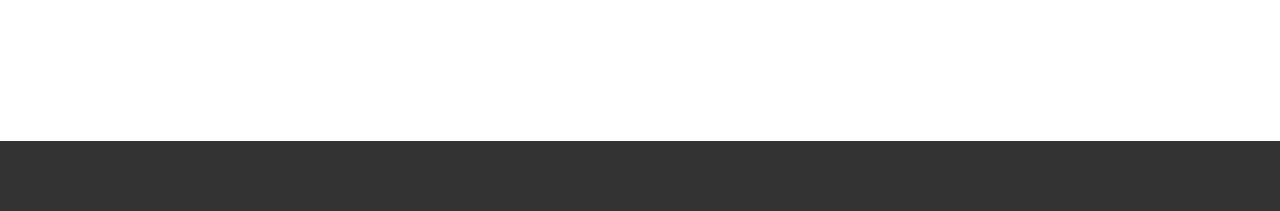
<file: FUNÇÕES.html>
<!DOCTYPE html>
<html style="font-size: 16px;" lang="pt"><head>
    <meta name="viewport" content="width=device-width, initial-scale=1.0">
    <meta charset="utf-8">
    <meta name="keywords" content="Funcionalidades do BarberTip">
    <meta name="description" content="">
    <title>FUNÇÕES</title>
    <link rel="stylesheet" href="main.css" media="screen">
<link rel="stylesheet" href="FUNÇÕES.css" media="screen">
    <script class="u-script" type="text/javascript" src="jquery.js" defer=""></script>
    <script class="u-script" type="text/javascript" src="main.js" defer=""></script>
    <meta name="generator" content="Nicepage 4.18.5, nicepage.com">
    <link id="u-theme-google-font" rel="stylesheet" href="https://fonts.googleapis.com/css?family=Roboto:100,100i,300,300i,400,400i,500,500i,700,700i,900,900i|Open+Sans:300,300i,400,400i,500,500i,600,600i,700,700i,800,800i">
    <link id="u-page-google-font" rel="stylesheet" href="https://fonts.googleapis.com/css?family=Roboto:100,100i,300,300i,400,400i,500,500i,700,700i,900,900i">
    
    
    
    
    
    
    
    
    
    
    <script type="application/ld+json">{
		"@context": "http://schema.org",
		"@type": "Organization",
		"name": "",
		"logo": "images/LOGO.png"
}</script>
    <meta name="theme-color" content="#478ac9">
    <meta property="og:title" content="FUNÇÕES">
    <meta property="og:type" content="website">
  </head>
  <body class="u-body u-overlap u-xl-mode" data-lang="pt"><header class="u-clearfix u-header" id="sec-ba16"><div class="u-clearfix u-sheet u-sheet-1">
        <a href="HOME.html" class="u-image u-logo u-image-1" data-image-width="738" data-image-height="738" title="HOME">
          <img src="images/LOGO.png" class="u-logo-image u-logo-image-1">
        </a>
        <nav class="u-menu u-menu-one-level u-menu-open-right u-offcanvas u-menu-1">
          <div class="menu-collapse u-custom-font u-font-roboto" style="font-size: 1rem; letter-spacing: 0px; font-weight: 700;">
            <a class="u-button-style u-custom-border u-custom-border-color u-custom-borders u-custom-hover-color u-custom-left-right-menu-spacing u-custom-padding-bottom u-custom-text-active-color u-custom-text-color u-custom-text-hover-color u-custom-text-shadow u-custom-text-shadow-blur u-custom-text-shadow-color u-custom-text-shadow-transparency u-custom-text-shadow-x u-custom-text-shadow-y u-custom-top-bottom-menu-spacing u-nav-link u-text-active-palette-1-base u-text-hover-palette-2-base u-text-white" href="#" style="">
              <svg class="u-svg-link" viewBox="0 0 24 24"><use xmlns:xlink="http://www.w3.org/1999/xlink" xlink:href="#menu-hamburger"></use></svg>
              <svg class="u-svg-content" version="1.1" id="menu-hamburger" viewBox="0 0 16 16" x="0px" y="0px" xmlns:xlink="http://www.w3.org/1999/xlink" xmlns="http://www.w3.org/2000/svg"><g><rect y="1" width="16" height="2"></rect><rect y="7" width="16" height="2"></rect><rect y="13" width="16" height="2"></rect>
</g></svg>
            </a>
          </div>
          <div class="u-custom-menu u-nav-container">
            <ul class="u-custom-font u-font-roboto u-nav u-spacing-20 u-unstyled u-nav-1"><li class="u-nav-item"><a class="u-button-style u-nav-link u-text-active-custom-color-1 u-text-body-alt-color u-text-hover-custom-color-1" href="HOME.html" style="padding: 10px;">HOME</a>
</li><li class="u-nav-item"><a class="u-button-style u-nav-link u-text-active-custom-color-1 u-text-body-alt-color u-text-hover-custom-color-1" href="FUNÇÕES.html" style="padding: 10px;">FUNÇÕES</a>
</li><li class="u-nav-item"><a class="u-button-style u-nav-link u-text-active-custom-color-1 u-text-body-alt-color u-text-hover-custom-color-1" href="SOBRE.html" style="padding: 10px;">SOBRE</a>
</li><li class="u-nav-item"><a class="u-button-style u-nav-link u-text-active-custom-color-1 u-text-body-alt-color u-text-hover-custom-color-1" href="SOU-BARBEIRO.html" style="padding: 10px;">SOU BARBEIRO</a>
</li></ul>
          </div>
          <div class="u-custom-menu u-nav-container-collapse">
            <div class="u-black u-container-style u-inner-container-layout u-sidenav u-sidenav-1" data-offcanvas-width="150">
              <div class="u-inner-container-layout u-sidenav-overflow">
                <div class="u-menu-close"></div>
                <ul class="u-align-center u-menu-one-level u-nav u-popupmenu-items u-spacing-0 u-text-active-custom-color-1 u-text-hover-custom-color-1 u-unstyled u-nav-2"><li class="u-nav-item"><a class="u-button-style u-nav-link" href="HOME.html">HOME</a>
</li><li class="u-nav-item"><a class="u-button-style u-nav-link" href="FUNÇÕES.html">FUNÇÕES</a>
</li><li class="u-nav-item"><a class="u-button-style u-nav-link" href="SOBRE.html">SOBRE</a>
</li><li class="u-nav-item"><a class="u-button-style u-nav-link" href="SOU-BARBEIRO.html">SOU BARBEIRO</a>
</li></ul>
              </div>
            </div>
            <div class="u-black u-menu-overlay u-opacity u-opacity-30"></div>
          </div>
        </nav>
      </div></header>
    <section class="u-clearfix u-image u-section-1" id="sec-a15d" data-image-width="1920" data-image-height="581">
      <div class="u-clearfix u-sheet u-sheet-1"></div>
    </section>
    <section class="u-align-center u-clearfix u-section-2" id="sec-c9bb">
      <div class="u-clearfix u-sheet u-sheet-1">
        <h2 class="u-text u-text-default u-text-1">Funcionalidades do BarberTip</h2>
        <div class="u-expanded-width u-list u-list-1">
          <div class="u-repeater u-repeater-1">
            <div class="u-align-center u-container-style u-list-item u-repeater-item">
              <div class="u-container-layout u-similar-container u-valign-top u-container-layout-1"><span class="u-file-icon u-grey-5 u-icon u-icon-circle u-icon-1"><img src="images/1182769.png" alt=""></span>
                <h3 class="u-text u-text-2"> Lembrete de Horários</h3>
                <a href="FUNÇÕES.html#sec-6cf0" class="u-active-none u-border-2 u-border-custom-color-1 u-btn u-btn-rectangle u-button-style u-hover-none u-none u-text-body-color u-btn-1"> Saiba mais</a>
              </div>
            </div>
            <div class="u-align-center u-container-style u-list-item u-repeater-item">
              <div class="u-container-layout u-similar-container u-valign-top u-container-layout-2"><span class="u-file-icon u-grey-5 u-icon u-icon-circle u-icon-2"><img src="images/2098298.png" alt=""></span>
                <h3 class="u-text u-text-3"> Flexibilização da Agenda dos Profissionais</h3>
                <a href="FUNÇÕES.html#sec-12b2" class="u-active-none u-border-2 u-border-custom-color-1 u-btn u-btn-rectangle u-button-style u-hover-none u-text-body-color u-btn-2"> Saiba mais</a>
              </div>
            </div>
            <div class="u-align-center u-container-style u-list-item u-repeater-item">
              <div class="u-container-layout u-similar-container u-valign-top u-container-layout-3"><span class="u-file-icon u-grey-5 u-icon u-icon-circle u-icon-3"><img src="images/2985579.png" alt=""></span>
                <h3 class="u-text u-text-4"> Aniversariantes do Mês</h3>
                <a href="FUNÇÕES.html#sec-493d" class="u-active-none u-border-2 u-border-custom-color-1 u-btn u-btn-rectangle u-button-style u-hover-none u-text-body-color u-btn-3"> Saiba mais</a>
              </div>
            </div>
            <div class="u-align-center u-container-style u-list-item u-repeater-item">
              <div class="u-container-layout u-similar-container u-valign-top u-container-layout-4"><span class="u-file-icon u-grey-5 u-icon u-icon-circle u-icon-4"><img src="images/4149678.png" alt=""></span>
                <h3 class="u-text u-text-5"> Controle Automatizado da Agenda</h3>
                <a href="FUNÇÕES.html#sec-cb0e" class="u-active-none u-border-2 u-border-custom-color-1 u-btn u-btn-rectangle u-button-style u-hover-none u-none u-text-body-color u-btn-4"> Saiba mais</a>
              </div>
            </div>
            <div class="u-align-center u-container-style u-list-item u-repeater-item">
              <div class="u-container-layout u-similar-container u-valign-top u-container-layout-5"><span class="u-file-icon u-grey-5 u-icon u-icon-circle u-icon-5"><img src="images/3281329.png" alt=""></span>
                <h3 class="u-text u-text-6"> Pesquisa de Satisfação</h3>
                <a href="FUNÇÕES.html#sec-e157" class="u-active-none u-border-2 u-border-custom-color-1 u-btn u-btn-rectangle u-button-style u-hover-none u-text-body-color u-btn-5"> Saiba mais</a>
              </div>
            </div>
            <div class="u-align-center u-container-style u-list-item u-repeater-item">
              <div class="u-container-layout u-similar-container u-valign-top u-container-layout-6"><span class="u-file-icon u-grey-5 u-icon u-icon-circle u-icon-6"><img src="images/1182768.png" alt=""></span>
                <h3 class="u-text u-text-7"> Aplicativo&nbsp;<br>(em construção)
                </h3>
                <a href="FUNÇÕES.html#sec-2c14" class="u-active-none u-border-2 u-border-custom-color-1 u-btn u-btn-rectangle u-button-style u-hover-none u-text-body-color u-btn-6"> Saiba mais</a>
              </div>
            </div>
          </div>
        </div>
        <div class="u-border-3 u-border-grey-dark-1 u-line u-line-horizontal u-line-1"></div>
      </div>
    </section>
    <section class="u-clearfix u-white u-section-3" id="sec-6cf0">
      <div class="u-clearfix u-sheet u-sheet-1"><span class="u-file-icon u-grey-5 u-icon u-icon-circle u-icon-1"><img src="images/1182769.png" alt=""></span>
        <h3 class="u-text u-text-1"> Lembrete de Horários</h3>
        <p class="u-large-text u-text u-text-variant u-text-2"> Diminua o risco de esquecimentos/ausências dos seus clientes através dos Lembretes de Horários do BarberTip.</p>
        <p class="u-small-text u-text u-text-variant u-text-3"> Seu cliente, ao agendar horários, receberá automaticamente uma notificação (via Push Notification) no aplicativo e um e-mail, no horário configurado para lembrá-lo.</p>
      </div>
    </section>
    <section class="u-clearfix u-white u-section-4" id="sec-12b2">
      <div class="u-clearfix u-sheet u-sheet-1"><span class="u-file-icon u-grey-5 u-icon u-icon-circle u-icon-1"><img src="images/2098298.png" alt=""></span>
        <h3 class="u-text u-text-1"> Flexibilização da Agenda dos Profissionais</h3>
        <p class="u-large-text u-text u-text-variant u-text-2"> Jornada por dia da semana e Jornada por Período</p>
        <p class="u-small-text u-text u-text-variant u-text-3"> Cada profissional pode ter sua própria jornada de trabalho por dia da semana. Sendo assim, o sistema fará o controle automático para não deixar ocorrer agendamentos fora da jornada de trabalho. Vai atender alguém fora do Horário? Irá fazer uma jornada estendida em um dia ou período específico? Não tem problema, você pode criar encaixes ou configurar jornadas específicas para o período desejado.</p>
      </div>
    </section>
    <section class="u-clearfix u-section-5" id="sec-493d">
      <div class="u-clearfix u-sheet u-sheet-1"><span class="u-file-icon u-grey-5 u-icon u-icon-circle u-icon-1"><img src="images/2985579.png" alt=""></span>
        <h3 class="u-text u-text-1"> Aniversariantes do Mês</h3>
        <p class="u-large-text u-text u-text-variant u-text-2"> Quem aqui não gosta de ser lembrado em uma data tão especial quanto o seu aniversário?</p>
        <p class="u-small-text u-text u-text-variant u-text-3">O BarberTip avisa os clientes aniversariantes de possíveis promoções especiais de aniversário, entre outras opções.</p>
      </div>
    </section>
    <section class="u-clearfix u-section-6" id="sec-cb0e">
      <div class="u-clearfix u-sheet u-sheet-1"><span class="u-file-icon u-grey-5 u-icon u-icon-circle u-icon-1"><img src="images/4149678.png" alt=""></span>
        <h3 class="u-text u-text-1"> Controle Automatizado da Agenda</h3>
        <p class="u-large-text u-text u-text-variant u-text-2"> Ter a agenda on-line e disponível para seus clientes e/ou profissionais agendarem tem grandes vantagens.</p>
        <p class="u-small-text u-text u-text-variant u-text-3"> A sua agenda vai se moldando conforme os usuários vão cadastrando os agendamentos de acordo com os horários disponíveis. Isso sem, na maioria das vezes, precisar atuar nesse processo.</p>
      </div>
    </section>
    <section class="u-clearfix u-section-7" id="sec-e157">
      <div class="u-clearfix u-sheet u-sheet-1"><span class="u-file-icon u-grey-5 u-icon u-icon-circle u-icon-1"><img src="images/3281329.png" alt=""></span>
        <h3 class="u-text u-text-1"> Pesquisa de Satisfação</h3>
        <p class="u-large-text u-text u-text-variant u-text-2"> Medir a satisfação dos atendimentos realizados é uma forma de manter a qualidade dos serviços, a satisfação do cliente e a sua fidelização.</p>
        <p class="u-small-text u-text u-text-variant u-text-3"> E para isso, você pode habilitar a pesquisa de satisfação do BarberTip. Sendo assim, sempre que um Serviço for realizado, o cliente poderá responder como foi o atendimento realizado pelo profissional e você acompanhar as respostas e analisar, caso a caso, para uma tomada de decisão.</p>
      </div>
    </section>
    <section class="u-clearfix u-section-8" id="sec-2c14">
      <div class="u-clearfix u-sheet u-sheet-1"><span class="u-file-icon u-grey-5 u-icon u-icon-circle u-icon-1"><img src="images/1182768.png" alt=""></span>
        <h3 class="u-text u-text-1"> Aplicativo (em construção)</h3>
        <p class="u-large-text u-text u-text-variant u-text-2">E quem diria que em breve, você poderá ter toda sua barbearia na palma da mão.</p>
        <p class="u-small-text u-text u-text-variant u-text-3">O aplicativo trará consigo, tudo dito anteriormente.</p>
      </div>
    </section>
    <section class="u-clearfix u-section-9" id="sec-597e">
      <div class="u-clearfix u-sheet u-sheet-1"></div>
    </section>
    
    
    <footer class="u-clearfix u-footer u-grey-80" id="sec-03bc"><div class="u-align-left u-clearfix u-sheet u-sheet-1"></div></footer>
    <span style="height: 50px; width: 50px; margin-left: 0px; margin-right: auto; margin-top: 0px; right: 30px; bottom: 10px;" class="u-back-to-top u-file-icon u-icon u-opacity u-opacity-85 u-text-palette-2-base" data-href="#"><img src="images/992534-bde7c854.png" alt="" data-original-src="images/992534.png" data-color="#1138f7"></span>
  
</body></html>
</file>
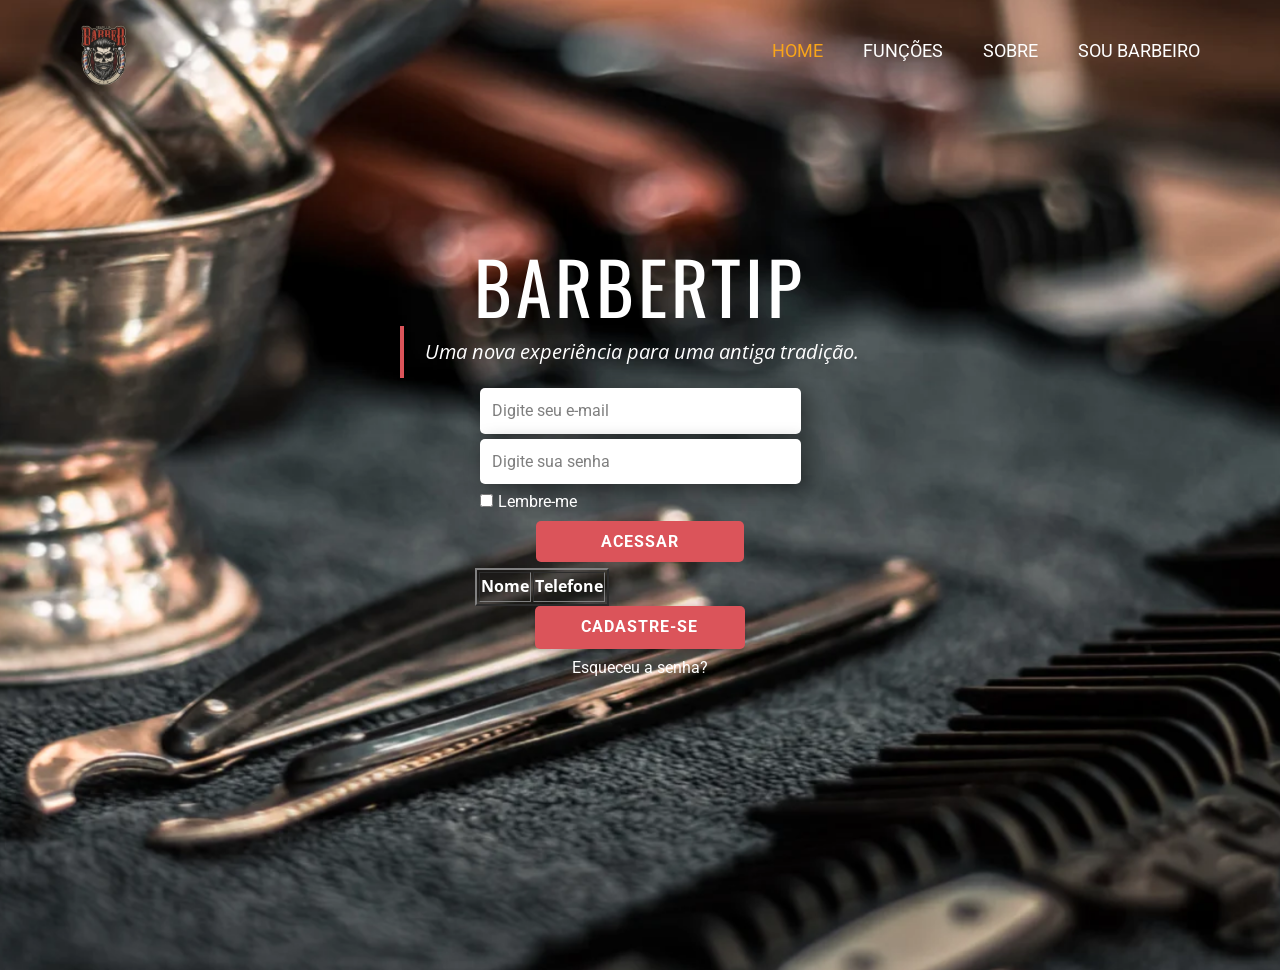
<file: HOME.html>
<!DOCTYPE html>
<html style="font-size: 16px;" lang="pt"><head>
    <meta name="viewport" content="width=device-width, initial-scale=1.0">
    <meta charset="utf-8">
    <meta name="keywords" content="Brand design, We help and solve your business problem, ​​We focus on ensuring a competitive edge, ​Flexible Distance Learning, 8 650, 2 500, 1 500, 9 000, Our Services, Need More Information?, Our Latest Work">
    <meta name="description" content="">
    <title>HOME</title>
    <link rel="stylesheet" href="main.css" media="screen">
<link rel="stylesheet" href="HOME.css" media="screen">
    <script class="u-script" type="text/javascript" src="jquery.js" defer=""></script>
    <script class="u-script" type="text/javascript" src="main.js" defer=""></script>
    <meta name="generator" content="Nicepage 4.18.5, nicepage.com">
    <link id="u-theme-google-font" rel="stylesheet" href="https://fonts.googleapis.com/css?family=Roboto:100,100i,300,300i,400,400i,500,500i,700,700i,900,900i|Open+Sans:300,300i,400,400i,500,500i,600,600i,700,700i,800,800i">
    <link id="u-page-google-font" rel="stylesheet" href="https://fonts.googleapis.com/css?family=Oswald:200,300,400,500,600,700|Roboto:100,100i,300,300i,400,400i,500,500i,700,700i,900,900i">
    
    
    <script type="application/ld+json">{
		"@context": "http://schema.org",
		"@type": "Organization",
		"name": "",
		"logo": "images/LOGO.png"
}</script>
    <meta name="theme-color" content="#478ac9">
    <meta property="og:title" content="HOME">
    <meta property="og:type" content="website">
  </head>
  <body class="u-body u-overlap u-palette-1-base u-xl-mode" data-lang="pt"><header class="u-clearfix u-header" id="sec-ba16"><div class="u-clearfix u-sheet u-sheet-1">
        <a href="HOME.html" class="u-image u-logo u-image-1" data-image-width="738" data-image-height="738" title="HOME">
          <img src="images/LOGO.png" class="u-logo-image u-logo-image-1">
        </a>
        <nav class="u-menu u-menu-one-level u-menu-open-right u-offcanvas u-menu-1">
          <div class="menu-collapse u-custom-font u-font-roboto" style="font-size: 1rem; letter-spacing: 0px; font-weight: 700;">
            <a class="u-button-style u-custom-border u-custom-border-color u-custom-borders u-custom-hover-color u-custom-left-right-menu-spacing u-custom-padding-bottom u-custom-text-active-color u-custom-text-color u-custom-text-hover-color u-custom-text-shadow u-custom-text-shadow-blur u-custom-text-shadow-color u-custom-text-shadow-transparency u-custom-text-shadow-x u-custom-text-shadow-y u-custom-top-bottom-menu-spacing u-nav-link u-text-active-palette-1-base u-text-hover-palette-2-base u-text-white" href="#" style="">
              <svg class="u-svg-link" viewBox="0 0 24 24"><use xmlns:xlink="http://www.w3.org/1999/xlink" xlink:href="#menu-hamburger"></use></svg>
              <svg class="u-svg-content" version="1.1" id="menu-hamburger" viewBox="0 0 16 16" x="0px" y="0px" xmlns:xlink="http://www.w3.org/1999/xlink" xmlns="http://www.w3.org/2000/svg"><g><rect y="1" width="16" height="2"></rect><rect y="7" width="16" height="2"></rect><rect y="13" width="16" height="2"></rect>
</g></svg>
            </a>
          </div>
          <div class="u-custom-menu u-nav-container">
            <ul class="u-custom-font u-font-roboto u-nav u-spacing-20 u-unstyled u-nav-1"><li class="u-nav-item"><a class="u-button-style u-nav-link u-text-active-custom-color-1 u-text-body-alt-color u-text-hover-custom-color-1" href="HOME.html" style="padding: 10px;">HOME</a>
</li><li class="u-nav-item"><a class="u-button-style u-nav-link u-text-active-custom-color-1 u-text-body-alt-color u-text-hover-custom-color-1" href="FUNÇÕES.html" style="padding: 10px;">FUNÇÕES</a>
</li><li class="u-nav-item"><a class="u-button-style u-nav-link u-text-active-custom-color-1 u-text-body-alt-color u-text-hover-custom-color-1" href="SOBRE.html" style="padding: 10px;">SOBRE</a>
</li><li class="u-nav-item"><a class="u-button-style u-nav-link u-text-active-custom-color-1 u-text-body-alt-color u-text-hover-custom-color-1" href="SOU-BARBEIRO.html" style="padding: 10px;">SOU BARBEIRO</a>
</li></ul>
          </div>
          <div class="u-custom-menu u-nav-container-collapse">
            <div class="u-black u-container-style u-inner-container-layout u-sidenav u-sidenav-1" data-offcanvas-width="150">
              <div class="u-inner-container-layout u-sidenav-overflow">
                <div class="u-menu-close"></div>
                <ul class="u-align-center u-menu-one-level u-nav u-popupmenu-items u-spacing-0 u-text-active-custom-color-1 u-text-hover-custom-color-1 u-unstyled u-nav-2"><li class="u-nav-item"><a class="u-button-style u-nav-link" href="HOME.html">HOME</a>
</li><li class="u-nav-item"><a class="u-button-style u-nav-link" href="FUNÇÕES.html">FUNÇÕES</a>
</li><li class="u-nav-item"><a class="u-button-style u-nav-link" href="SOBRE.html">SOBRE</a>
</li><li class="u-nav-item"><a class="u-button-style u-nav-link" href="SOU-BARBEIRO.html">SOU BARBEIRO</a>
</li></ul>
              </div>
            </div>
            <div class="u-black u-menu-overlay u-opacity u-opacity-30"></div>
          </div>
        </nav>
      </div></header>
    <section class="u-align-center u-clearfix u-image u-section-1" id="carousel_d693" data-image-width="1920" data-image-height="1080">
      <div class="u-clearfix u-sheet u-sheet-1">
        <div class="u-container-style u-group u-group-1">
          <div class="u-container-layout">
            <h1 class="u-align-center u-custom-font u-font-oswald u-text u-text-body-alt-color u-text-1" data-animation-name="fadeIn" data-animation-duration="2000" data-animation-direction="">barbertip</h1>
            <blockquote class="u-align-center u-border-4 u-border-palette-2-base u-text u-text-body-alt-color u-text-2" data-animation-name="fadeIn" data-animation-duration="2000" data-animation-direction="">Uma nova experiência para uma antiga tradição.</blockquote>
          </div>
        </div>
        <div class="u-expanded-width-xs u-form u-login-control u-form-1">
          <form action="#" method="POST" class="u-clearfix u-form-custom-backend u-form-spacing-5 u-form-vertical u-inner-form" source="custom" name="form" style="padding: 5px;">
            <div class="u-form-group u-form-name u-label-top">
              <label for="username-a30d" class="u-custom-font u-form-control-hidden u-heading-font u-label u-text-white u-label-1"></label>
              <input type="text" placeholder="Digite seu e-mail" id="username-a30d" name="username" class="u-custom-font u-font-roboto u-input u-input-rectangle u-radius-5 u-text-black u-white u-input-1" required="">
            </div>
            <div class="u-form-group u-form-password u-label-top">
              <label for="password-a30d" class="u-custom-font u-form-control-hidden u-heading-font u-label u-text-white u-label-2"></label>
              <input type="text" placeholder="Digite sua senha" id="password-a30d" name="password" class="u-custom-font u-font-roboto u-input u-input-rectangle u-radius-5 u-text-black u-white u-input-2" required="">
            </div>
            <div class="u-form-checkbox u-form-group u-label-top">
              <input type="checkbox" id="checkbox-a30d" name="remember" value="On">
              <label for="checkbox-a30d" class="u-custom-font u-heading-font u-label u-text-white u-label-3">Lembre-me</label>
            </div>
            <div class="u-align-center u-form-group u-form-submit u-label-top">
              <input type="submit" value="submit" class="u-form-control-hidden">
              <a href="#" class="u-active-palette-2-dark-2 u-border-none u-btn u-btn-round u-btn-submit u-button-style u-custom-font u-heading-font u-hover-palette-2-dark-1 u-palette-2-base u-radius-5 u-btn-1">ACESSAR</a>
            </div>
            <input type="hidden" value="" name="recaptchaResponse">
          </form>
          <table border="2" style="color:white">
              <tr>
                <th>Nome</th>
                <th>Telefone</th>
              </tr>
          </table>
        </div>
        <a href="CADASTROCLIENTE.html" class="u-active-palette-2-dark-2 u-border-none u-btn u-btn-round u-button-style u-custom-font u-font-roboto u-hover-palette-2-dark-1 u-palette-2-base u-radius-5 u-text-body-alt-color u-btn-2">cadastre-se</a>
        <p class="u-custom-font u-font-roboto u-text u-text-body-alt-color u-text-default u-text-3">
          <span style="font-weight: 400;">Esqueceu a senha?</span>
        </p>
      </div>
    </section>
  
</body></html>
</file>
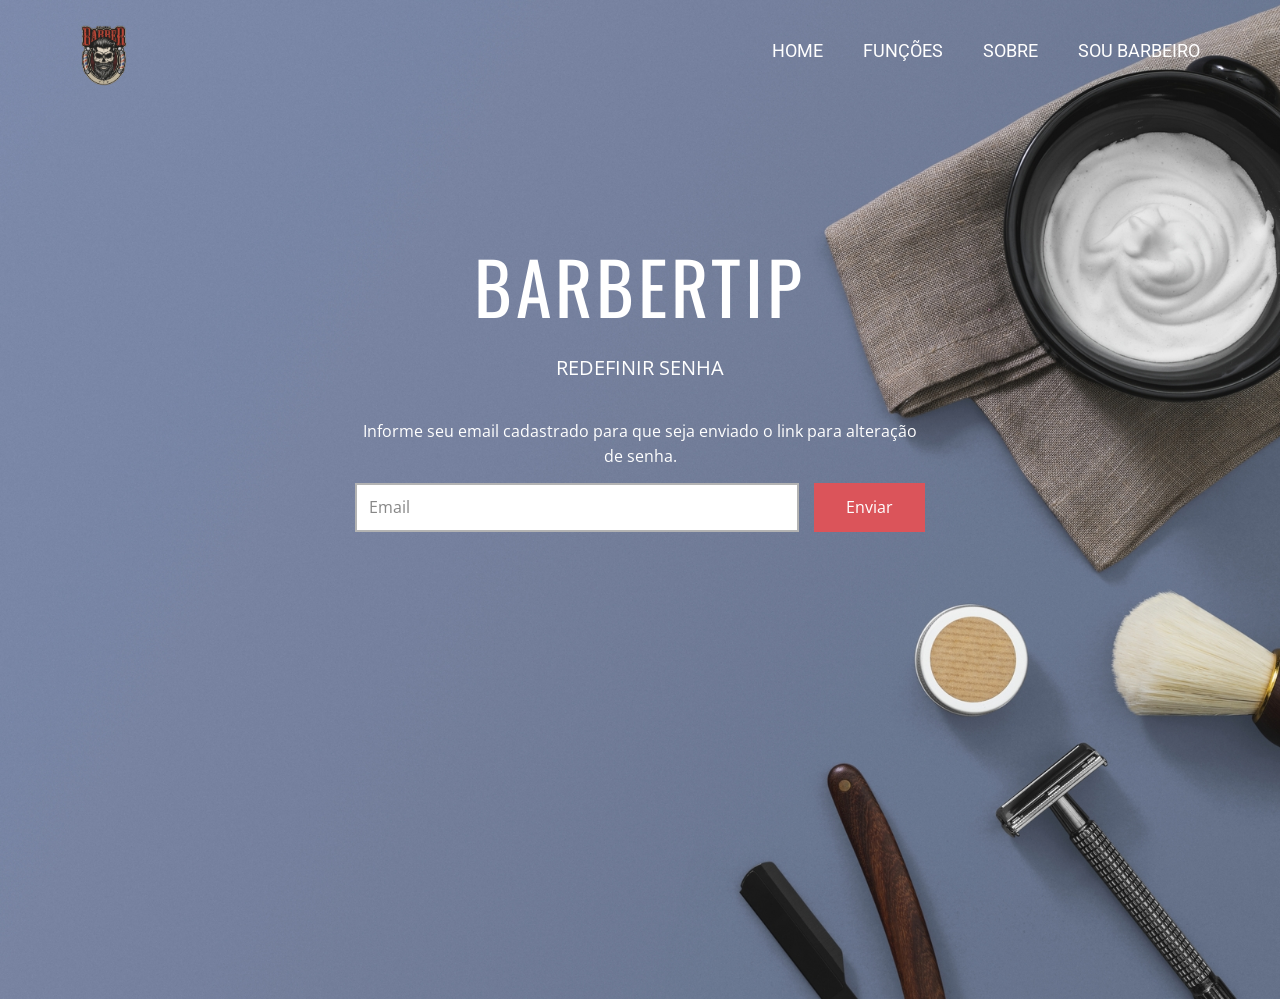
<file: REDEFINIRSENHA.html>
<!DOCTYPE html>
<html style="font-size: 16px;" lang="pt"><head>
    <meta name="viewport" content="width=device-width, initial-scale=1.0">
    <meta charset="utf-8">
    <meta name="keywords" content="Brand design, We help and solve your business problem, ​​We focus on ensuring a competitive edge, ​Flexible Distance Learning, 8 650, 2 500, 1 500, 9 000, Our Services, Need More Information?, Our Latest Work">
    <meta name="description" content="">
    <title>CADASTROCLIENTE</title>
    <link rel="stylesheet" href="main.css" media="screen">
<link rel="stylesheet" href="REDEFINIRSENHA.css" media="screen">
    <script class="u-script" type="text/javascript" src="jquery.js" defer=""></script>
    <script class="u-script" type="text/javascript" src="main.js" defer=""></script>
    <meta name="generator" content="Nicepage 4.18.5, nicepage.com">
    <link id="u-theme-google-font" rel="stylesheet" href="https://fonts.googleapis.com/css?family=Roboto:100,100i,300,300i,400,400i,500,500i,700,700i,900,900i|Open+Sans:300,300i,400,400i,500,500i,600,600i,700,700i,800,800i">
    <link id="u-page-google-font" rel="stylesheet" href="https://fonts.googleapis.com/css?family=Oswald:200,300,400,500,600,700|Roboto:100,100i,300,300i,400,400i,500,500i,700,700i,900,900i">
    
    
    <script type="application/ld+json">{
		"@context": "http://schema.org",
		"@type": "Organization",
		"name": "",
		"logo": "images/LOGO.png"
}</script>
    <meta name="theme-color" content="#478ac9">
    <meta property="og:title" content="CADASTROCLIENTE">
    <meta property="og:type" content="website">
  </head>
  <body class="u-body u-overlap u-palette-1-base u-xl-mode" data-lang="pt"><header class="u-clearfix u-header" id="sec-ba16"><div class="u-clearfix u-sheet u-sheet-1">
        <a href="HOME.html" class="u-image u-logo u-image-1" data-image-width="738" data-image-height="738" title="HOME">
          <img src="images/LOGO.png" class="u-logo-image u-logo-image-1">
        </a>
        <nav class="u-menu u-menu-one-level u-menu-open-right u-offcanvas u-menu-1">
          <div class="menu-collapse u-custom-font u-font-roboto" style="font-size: 1rem; letter-spacing: 0px; font-weight: 700;">
            <a class="u-button-style u-custom-border u-custom-border-color u-custom-borders u-custom-hover-color u-custom-left-right-menu-spacing u-custom-padding-bottom u-custom-text-active-color u-custom-text-color u-custom-text-hover-color u-custom-text-shadow u-custom-text-shadow-blur u-custom-text-shadow-color u-custom-text-shadow-transparency u-custom-text-shadow-x u-custom-text-shadow-y u-custom-top-bottom-menu-spacing u-nav-link u-text-active-palette-1-base u-text-hover-palette-2-base u-text-white" href="#" style="">
              <svg class="u-svg-link" viewBox="0 0 24 24"><use xmlns:xlink="http://www.w3.org/1999/xlink" xlink:href="#menu-hamburger"></use></svg>
              <svg class="u-svg-content" version="1.1" id="menu-hamburger" viewBox="0 0 16 16" x="0px" y="0px" xmlns:xlink="http://www.w3.org/1999/xlink" xmlns="http://www.w3.org/2000/svg"><g><rect y="1" width="16" height="2"></rect><rect y="7" width="16" height="2"></rect><rect y="13" width="16" height="2"></rect>
</g></svg>
            </a>
          </div>
          <div class="u-custom-menu u-nav-container">
            <ul class="u-custom-font u-font-roboto u-nav u-spacing-20 u-unstyled u-nav-1"><li class="u-nav-item"><a class="u-button-style u-nav-link u-text-active-custom-color-1 u-text-body-alt-color u-text-hover-custom-color-1" href="HOME.html" style="padding: 10px;">HOME</a>
</li><li class="u-nav-item"><a class="u-button-style u-nav-link u-text-active-custom-color-1 u-text-body-alt-color u-text-hover-custom-color-1" href="FUNÇÕES.html" style="padding: 10px;">FUNÇÕES</a>
</li><li class="u-nav-item"><a class="u-button-style u-nav-link u-text-active-custom-color-1 u-text-body-alt-color u-text-hover-custom-color-1" href="SOBRE.html" style="padding: 10px;">SOBRE</a>
</li><li class="u-nav-item"><a class="u-button-style u-nav-link u-text-active-custom-color-1 u-text-body-alt-color u-text-hover-custom-color-1" href="SOU-BARBEIRO.html" style="padding: 10px;">SOU BARBEIRO</a>
</li></ul>
          </div>
          <div class="u-custom-menu u-nav-container-collapse">
            <div class="u-black u-container-style u-inner-container-layout u-sidenav u-sidenav-1" data-offcanvas-width="150">
              <div class="u-inner-container-layout u-sidenav-overflow">
                <div class="u-menu-close"></div>
                <ul class="u-align-center u-menu-one-level u-nav u-popupmenu-items u-spacing-0 u-text-active-custom-color-1 u-text-hover-custom-color-1 u-unstyled u-nav-2"><li class="u-nav-item"><a class="u-button-style u-nav-link" href="HOME.html">HOME</a>
</li><li class="u-nav-item"><a class="u-button-style u-nav-link" href="FUNÇÕES.html">FUNÇÕES</a>
</li><li class="u-nav-item"><a class="u-button-style u-nav-link" href="SOBRE.html">SOBRE</a>
</li><li class="u-nav-item"><a class="u-button-style u-nav-link" href="SOU-BARBEIRO.html">SOU BARBEIRO</a>
</li></ul>
              </div>
            </div>
            <div class="u-black u-menu-overlay u-opacity u-opacity-30"></div>
          </div>
        </nav>
      </div></header>
    <section class="u-align-center u-clearfix u-image u-section-1" id="carousel_d693" data-image-width="3290" data-image-height="2193">
      <div class="u-clearfix u-sheet u-sheet-1">
        <div class="u-container-style u-group u-group-1">
          <div class="u-container-layout">
            <h1 class="u-align-center u-custom-font u-font-oswald u-text u-text-body-alt-color u-text-1" data-animation-name="fadeIn" data-animation-duration="2000" data-animation-direction="">barbertip</h1>
            <p class="u-align-center u-large-text u-text u-text-body-alt-color u-text-variant u-text-2" data-animation-name="fadeIn" data-animation-duration="2000" data-animation-direction="">REDEFINIR SENHA</p>
          </div>
        </div>
        <p class="u-text u-text-3">
          <font color="#ffffff">Informe seu email cadastrado para que seja enviado o link para alteração de senha.</font>
        </p>
        <div class="u-form u-form-1">
          <form action="https://forms.nicepagesrv.com/Form/Process" class="u-clearfix u-form-horizontal u-form-spacing-15 u-inner-form" style="padding: 0;" source="email">
            <div class="u-form-email u-form-group">
              <label for="email-60c3" class="u-form-control-hidden u-label">Email</label>
              <input type="email" placeholder="Email" id="email-60c3" name="email" class="u-border-2 u-border-grey-30 u-input u-input-rectangle u-white u-input-1" required="">
            </div>
            <div class="u-form-group u-form-submit">
              <a href="#" class="u-border-2 u-border-palette-2-base u-btn u-btn-submit u-button-style u-palette-2-base u-btn-1">Enviar</a>
              <input type="submit" value="submit" class="u-form-control-hidden">
            </div>
            <div class="u-form-send-message u-form-send-success">Obrigado! Sua mensagem foi enviada.</div>
            <div class="u-form-send-error u-form-send-message">Não foi possível enviar sua mensagem. Corrija os erros e tente novamente.</div>
            <input type="hidden" value="" name="recaptchaResponse">
            <input type="hidden" name="formServices" value="1311a804dc0342800e46b7b0844835a0">
          </form>
        </div>
        
      </div>
    </section>
  
</body></html>
</file>
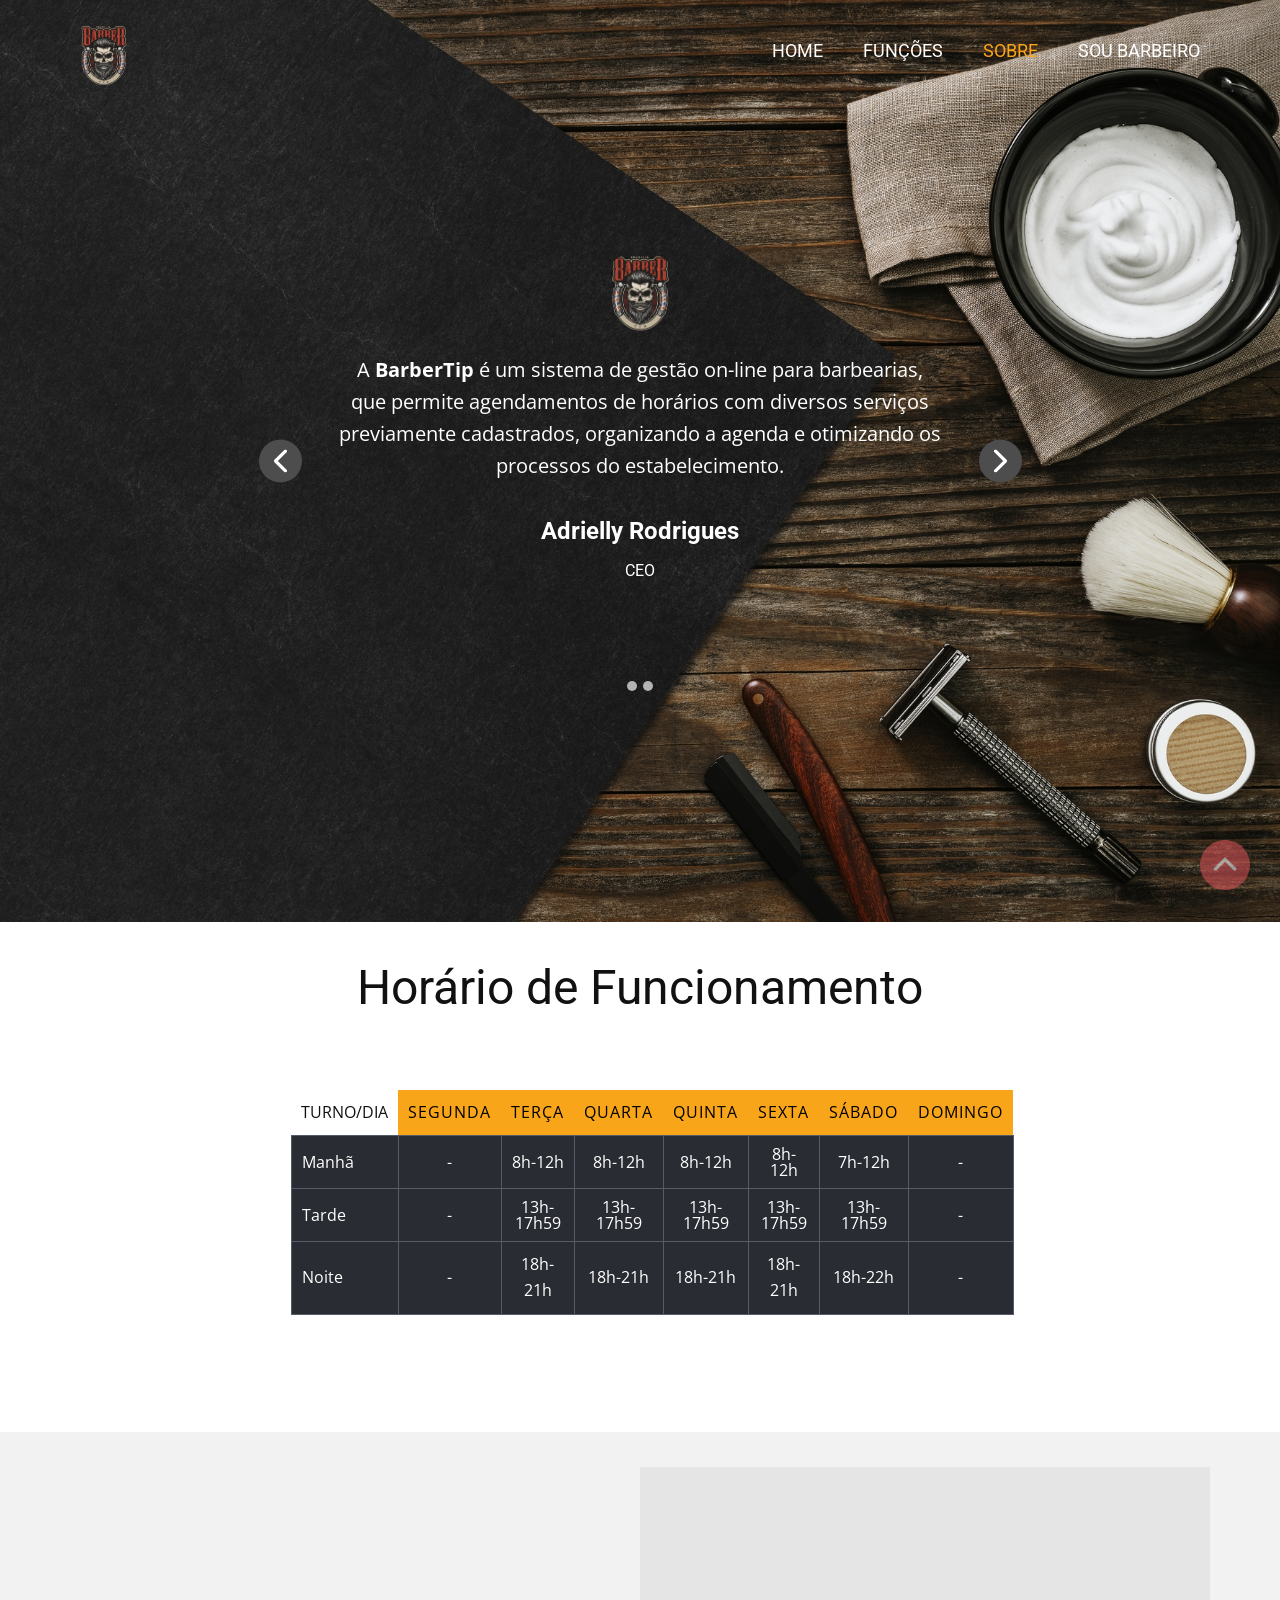
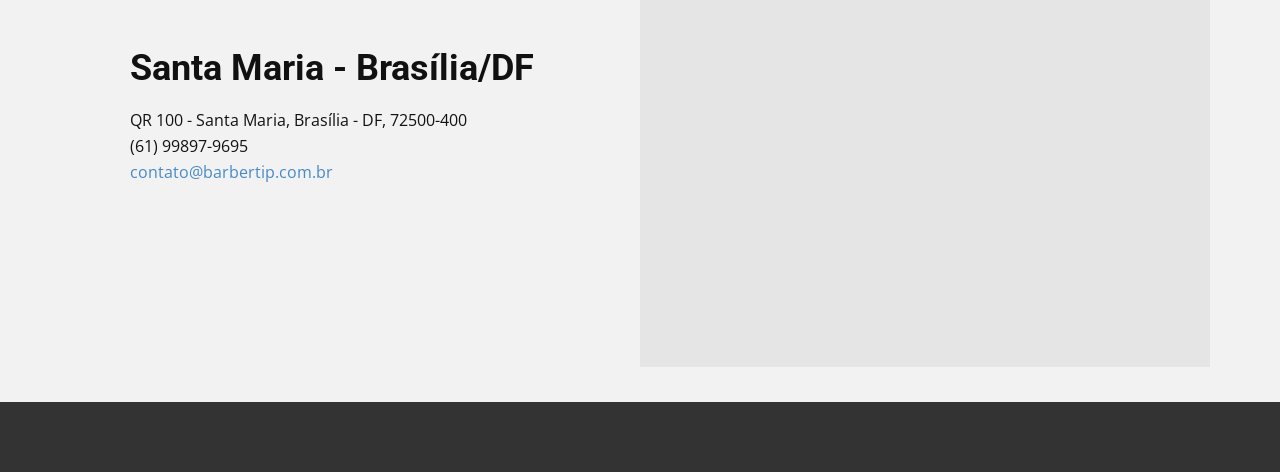
<file: SOBRE.html>
<!DOCTYPE html>
<html style="font-size: 16px;" lang="pt"><head>
    <meta name="viewport" content="width=device-width, initial-scale=1.0">
    <meta charset="utf-8">
    <meta name="keywords" content="Horário de Funcionamento, Santa Maria - Brasília/DF">
    <meta name="description" content="">
    <title>SOBRE</title>
    <link rel="stylesheet" href="main.css" media="screen">
<link rel="stylesheet" href="SOBRE.css" media="screen">
    <script class="u-script" type="text/javascript" src="jquery.js" defer=""></script>
    <script class="u-script" type="text/javascript" src="main.js" defer=""></script>
    <meta name="generator" content="Nicepage 4.18.5, nicepage.com">
    <link id="u-theme-google-font" rel="stylesheet" href="https://fonts.googleapis.com/css?family=Roboto:100,100i,300,300i,400,400i,500,500i,700,700i,900,900i|Open+Sans:300,300i,400,400i,500,500i,600,600i,700,700i,800,800i">
    <link id="u-page-google-font" rel="stylesheet" href="https://fonts.googleapis.com/css?family=Roboto:100,100i,300,300i,400,400i,500,500i,700,700i,900,900i">
    
    
    
    
    <script type="application/ld+json">{
		"@context": "http://schema.org",
		"@type": "Organization",
		"name": "",
		"logo": "images/LOGO.png"
}</script>
    <meta name="theme-color" content="#478ac9">
    <meta property="og:title" content="SOBRE">
    <meta property="og:type" content="website">
  </head>
  <body class="u-body u-overlap u-overlap-contrast u-xl-mode" data-lang="pt"><header class="u-clearfix u-header" id="sec-ba16"><div class="u-clearfix u-sheet u-sheet-1">
        <a href="HOME.html" class="u-image u-logo u-image-1" data-image-width="738" data-image-height="738" title="HOME">
          <img src="images/LOGO.png" class="u-logo-image u-logo-image-1">
        </a>
        <nav class="u-menu u-menu-one-level u-menu-open-right u-offcanvas u-menu-1">
          <div class="menu-collapse u-custom-font u-font-roboto" style="font-size: 1rem; letter-spacing: 0px; font-weight: 700;">
            <a class="u-button-style u-custom-border u-custom-border-color u-custom-borders u-custom-hover-color u-custom-left-right-menu-spacing u-custom-padding-bottom u-custom-text-active-color u-custom-text-color u-custom-text-hover-color u-custom-text-shadow u-custom-text-shadow-blur u-custom-text-shadow-color u-custom-text-shadow-transparency u-custom-text-shadow-x u-custom-text-shadow-y u-custom-top-bottom-menu-spacing u-nav-link u-text-active-palette-1-base u-text-hover-palette-2-base u-text-white" href="#" style="">
              <svg class="u-svg-link" viewBox="0 0 24 24"><use xmlns:xlink="http://www.w3.org/1999/xlink" xlink:href="#menu-hamburger"></use></svg>
              <svg class="u-svg-content" version="1.1" id="menu-hamburger" viewBox="0 0 16 16" x="0px" y="0px" xmlns:xlink="http://www.w3.org/1999/xlink" xmlns="http://www.w3.org/2000/svg"><g><rect y="1" width="16" height="2"></rect><rect y="7" width="16" height="2"></rect><rect y="13" width="16" height="2"></rect>
</g></svg>
            </a>
          </div>
          <div class="u-custom-menu u-nav-container">
            <ul class="u-custom-font u-font-roboto u-nav u-spacing-20 u-unstyled u-nav-1"><li class="u-nav-item"><a class="u-button-style u-nav-link u-text-active-custom-color-1 u-text-body-alt-color u-text-hover-custom-color-1" href="HOME.html" style="padding: 10px;">HOME</a>
</li><li class="u-nav-item"><a class="u-button-style u-nav-link u-text-active-custom-color-1 u-text-body-alt-color u-text-hover-custom-color-1" href="FUNÇÕES.html" style="padding: 10px;">FUNÇÕES</a>
</li><li class="u-nav-item"><a class="u-button-style u-nav-link u-text-active-custom-color-1 u-text-body-alt-color u-text-hover-custom-color-1" href="SOBRE.html" style="padding: 10px;">SOBRE</a>
</li><li class="u-nav-item"><a class="u-button-style u-nav-link u-text-active-custom-color-1 u-text-body-alt-color u-text-hover-custom-color-1" href="SOU-BARBEIRO.html" style="padding: 10px;">SOU BARBEIRO</a>
</li></ul>
          </div>
          <div class="u-custom-menu u-nav-container-collapse">
            <div class="u-black u-container-style u-inner-container-layout u-sidenav u-sidenav-1" data-offcanvas-width="150">
              <div class="u-inner-container-layout u-sidenav-overflow">
                <div class="u-menu-close"></div>
                <ul class="u-align-center u-menu-one-level u-nav u-popupmenu-items u-spacing-0 u-text-active-custom-color-1 u-text-hover-custom-color-1 u-unstyled u-nav-2"><li class="u-nav-item"><a class="u-button-style u-nav-link" href="HOME.html">HOME</a>
</li><li class="u-nav-item"><a class="u-button-style u-nav-link" href="FUNÇÕES.html">FUNÇÕES</a>
</li><li class="u-nav-item"><a class="u-button-style u-nav-link" href="SOBRE.html">SOBRE</a>
</li><li class="u-nav-item"><a class="u-button-style u-nav-link" href="SOU-BARBEIRO.html">SOU BARBEIRO</a>
</li></ul>
              </div>
            </div>
            <div class="u-black u-menu-overlay u-opacity u-opacity-30"></div>
          </div>
        </nav>
      </div></header>
    <section class="u-clearfix u-image u-section-1" id="sec-9f7e" data-image-width="2700" data-image-height="1800">
      <div class="u-align-left u-clearfix u-sheet u-valign-middle u-sheet-1">
        <div id="carousel-373f" data-interval="5000" data-u-ride="carousel" class="u-carousel u-expanded-width-sm u-expanded-width-xs u-slider u-slider-1">
          <ol class="u-absolute-hcenter u-carousel-indicators u-carousel-indicators-1">
            <li data-u-target="#carousel-373f" class="u-active u-grey-30 u-shape-circle" data-u-slide-to="0" style="width: 10px; height: 10px;"></li>
            <li data-u-target="#carousel-373f" class="u-grey-30 u-shape-circle" data-u-slide-to="1" style="width: 10px; height: 10px;"></li>
          </ol>
          <div class="u-carousel-inner" role="listbox">
            <div class="u-active u-align-center u-carousel-item u-container-style u-slide">
              <div class="u-container-layout u-valign-top u-container-layout-1">
                <div alt="" class="u-image u-image-circle u-image-1" data-image-width="738" data-image-height="738"></div>
                <p class="u-large-text u-text u-text-body-alt-color u-text-variant u-text-1">A <span style="font-weight: 700;">BarberTip </span> é um sistema de gestão on-line para barbearias, que permite agendamentos de ho​rários com diversos serviços previamente cadastrados, organizando a agenda e otimizando os processos do estabelecimento.
                </p>
                <h4 class="u-text u-text-body-alt-color u-text-default u-text-2">Adrielly Rodrigues </h4>
                <h6 class="u-text u-text-body-alt-color u-text-default u-text-3">CEO</h6>
              </div>
            </div>
            <div class="u-align-center u-carousel-item u-container-style u-slide">
              <div class="u-container-layout u-valign-top u-container-layout-2">
                <div alt="" class="u-image u-image-circle u-image-2" data-image-width="738" data-image-height="738"></div>
                <p class="u-large-text u-text u-text-body-alt-color u-text-variant u-text-4"> Estamos aqui para tornar sua ida a barbearia uma experiência prazerosa e simples.</p>
                <h4 class="u-text u-text-body-alt-color u-text-default u-text-5"> Keven Galeno<br>
                </h4>
                <h6 class="u-text u-text-body-alt-color u-text-default u-text-6">CEO</h6>
              </div>
            </div>
          </div>
          <a class="u-absolute-vcenter u-carousel-control u-carousel-control-prev u-grey-70 u-hidden-xs u-icon-circle u-spacing-10 u-carousel-control-1" href="#carousel-373f" role="button" data-u-slide="prev">
            <span aria-hidden="true">
              <svg viewBox="0 0 451.847 451.847"><path d="M97.141,225.92c0-8.095,3.091-16.192,9.259-22.366L300.689,9.27c12.359-12.359,32.397-12.359,44.751,0
c12.354,12.354,12.354,32.388,0,44.748L173.525,225.92l171.903,171.909c12.354,12.354,12.354,32.391,0,44.744
c-12.354,12.365-32.386,12.365-44.745,0l-194.29-194.281C100.226,242.115,97.141,234.018,97.141,225.92z"></path></svg>
            </span>
            <span class="sr-only">
              <svg viewBox="0 0 451.847 451.847"><path d="M97.141,225.92c0-8.095,3.091-16.192,9.259-22.366L300.689,9.27c12.359-12.359,32.397-12.359,44.751,0
c12.354,12.354,12.354,32.388,0,44.748L173.525,225.92l171.903,171.909c12.354,12.354,12.354,32.391,0,44.744
c-12.354,12.365-32.386,12.365-44.745,0l-194.29-194.281C100.226,242.115,97.141,234.018,97.141,225.92z"></path></svg>
            </span>
          </a>
          <a class="u-absolute-vcenter u-carousel-control u-carousel-control-next u-grey-70 u-hidden-xs u-icon-circle u-spacing-10 u-carousel-control-2" href="#carousel-373f" role="button" data-u-slide="next">
            <span aria-hidden="true">
              <svg viewBox="0 0 451.846 451.847"><path d="M345.441,248.292L151.154,442.573c-12.359,12.365-32.397,12.365-44.75,0c-12.354-12.354-12.354-32.391,0-44.744
L278.318,225.92L106.409,54.017c-12.354-12.359-12.354-32.394,0-44.748c12.354-12.359,32.391-12.359,44.75,0l194.287,194.284
c6.177,6.18,9.262,14.271,9.262,22.366C354.708,234.018,351.617,242.115,345.441,248.292z"></path></svg>
            </span>
            <span class="sr-only">
              <svg viewBox="0 0 451.846 451.847"><path d="M345.441,248.292L151.154,442.573c-12.359,12.365-32.397,12.365-44.75,0c-12.354-12.354-12.354-32.391,0-44.744
L278.318,225.92L106.409,54.017c-12.354-12.359-12.354-32.394,0-44.748c12.354-12.359,32.391-12.359,44.75,0l194.287,194.284
c6.177,6.18,9.262,14.271,9.262,22.366C354.708,234.018,351.617,242.115,345.441,248.292z"></path></svg>
            </span>
          </a>
        </div>
      </div>
    </section>
    <section class="u-align-center u-clearfix u-white u-section-2" id="carousel_c20b">
      <div class="u-clearfix u-sheet u-sheet-1">
        <h1 class="u-text u-text-1">Horário de Funcionamento</h1>
        <div class="u-table u-table-responsive u-table-1">
          <table class="u-table-entity">
            <colgroup>
              <col width="14.6%">
              <col width="4.1%">
              <col width="20.9%">
              <col width="13.5%">
              <col width="13.3%">
              <col width="10.6%">
              <col width="10%">
              <col width="12.999999999999995%">
            </colgroup>
            <thead class="u-align-center u-table-header u-white u-table-header-1">
              <tr style="height: 41px;">
                <th class="u-align-left u-table-cell u-table-cell-1">Turno/dia</th>
                <th class="u-custom-color-1 u-table-cell u-text-black u-table-cell-2"><b>
                    <span style="font-weight: 400;">SEGUNDA</span>
                    <span style="font-weight: 400;"></span></b>
                  <br>
                </th>
                <th class="u-custom-color-1 u-table-cell u-text-black u-table-cell-3">TERçA</th>
                <th class="u-custom-color-1 u-table-cell u-text-black u-table-cell-4">QUARTA</th>
                <th class="u-custom-color-1 u-table-cell u-text-black u-table-cell-5">Quinta</th>
                <th class="u-custom-color-1 u-table-cell u-text-black u-table-cell-6">Sexta</th>
                <th class="u-custom-color-1 u-table-cell u-text-black u-table-cell-7">Sábado</th>
                <th class="u-custom-color-1 u-table-cell u-text-black u-table-cell-8">Domingo</th>
              </tr>
            </thead>
            <tbody class="u-align-center u-palette-5-dark-3 u-table-body u-table-body-1">
              <tr style="height: 48px;">
                <td class="u-align-left u-border-1 u-border-palette-5-dark-2 u-table-cell u-table-cell-9">Manhã</td>
                <td class="u-border-1 u-border-palette-5-dark-2 u-table-cell u-text-white u-table-cell-10">-</td>
                <td class="u-border-1 u-border-palette-5-dark-2 u-table-cell u-text-white u-table-cell-11"> 8h-12h</td>
                <td class="u-border-1 u-border-palette-5-dark-2 u-table-cell u-text-white u-table-cell-12"> 8h-12h</td>
                <td class="u-border-1 u-border-palette-5-dark-2 u-table-cell u-text-white u-table-cell-13"> 8h-12h</td>
                <td class="u-border-1 u-border-palette-5-dark-2 u-table-cell u-text-white u-table-cell-14"> 8h-12h</td>
                <td class="u-border-1 u-border-palette-5-dark-2 u-table-cell u-text-white u-table-cell-15"> 7h-12h</td>
                <td class="u-border-1 u-border-palette-5-dark-2 u-table-cell u-table-cell-16">-</td>
              </tr>
              <tr style="height: 48px;">
                <td class="u-align-left u-border-1 u-border-palette-5-dark-2 u-first-column u-table-cell u-table-cell-17">Tarde</td>
                <td class="u-border-1 u-border-palette-5-dark-2 u-table-cell u-table-cell-18">-</td>
                <td class="u-border-1 u-border-palette-5-dark-2 u-table-cell u-table-cell-19">13h-17h59</td>
                <td class="u-border-1 u-border-palette-5-dark-2 u-table-cell u-table-cell-20">13h-17h59</td>
                <td class="u-border-1 u-border-palette-5-dark-2 u-table-cell u-text-white u-table-cell-21"> 13h-17h59</td>
                <td class="u-border-1 u-border-palette-5-dark-2 u-table-cell u-text-white u-table-cell-22"> 13h-17h59</td>
                <td class="u-border-1 u-border-palette-5-dark-2 u-table-cell u-text-white u-table-cell-23"> 13h-17h59</td>
                <td class="u-border-1 u-border-palette-5-dark-2 u-table-cell u-table-cell-24">-</td>
              </tr>
              <tr style="height: 64px;">
                <td class="u-align-left u-border-1 u-border-palette-5-dark-2 u-table-cell u-table-cell-25">Noite</td>
                <td class="u-border-1 u-border-palette-5-dark-2 u-table-cell u-table-cell-26">-</td>
                <td class="u-border-1 u-border-palette-5-dark-2 u-table-cell u-table-cell-27"> 18h-21h</td>
                <td class="u-border-1 u-border-palette-5-dark-2 u-table-cell u-table-cell-28"> 18h-21h</td>
                <td class="u-border-1 u-border-palette-5-dark-2 u-table-cell u-table-cell-29"> 18h-21h</td>
                <td class="u-border-1 u-border-palette-5-dark-2 u-table-cell u-table-cell-30"> 18h-21h</td>
                <td class="u-border-1 u-border-palette-5-dark-2 u-table-cell u-table-cell-31"> 18h-22h</td>
                <td class="u-border-1 u-border-palette-5-dark-2 u-table-cell u-table-cell-32">-</td>
              </tr>
            </tbody>
          </table>
        </div>
      </div>
    </section>
    <section class="u-clearfix u-grey-5 u-section-3" id="sec-8438">
      <div class="u-clearfix u-sheet u-sheet-1">
        <div class="u-clearfix u-expanded-width u-layout-wrap u-layout-wrap-1">
          <div class="u-layout">
            <div class="u-layout-row">
              <div class="u-align-left u-container-style u-layout-cell u-left-cell u-size-30 u-layout-cell-1">
                <div class="u-container-layout u-valign-middle u-container-layout-1">
                  <h2 class="u-text u-text-1">Santa Maria - Brasília/DF</h2>
                  <p class="u-text u-text-2"> QR 100 - Santa Maria, Brasília - DF, 72500-400</p>
                  <p class="u-text u-text-3">(61) 99897-9695</p>
                  <p class="u-text u-text-4">
                    <a class="u-active-none u-border-none u-btn u-button-link u-button-style u-hover-none u-none u-text-palette-1-base u-btn-1" href="https://www.barbertip.com.br">contato@barbertip.com.br</a>
                  </p>
                </div>
              </div>
              <div class="u-container-style u-layout-cell u-right-cell u-size-30 u-layout-cell-2">
                <div class="u-container-layout u-container-layout-2">
                  <div class="u-expanded u-grey-10 u-map">
                    <div class="embed-responsive">
                      <iframe class="embed-responsive-item" src="//maps.google.com/maps?output=embed&amp;q=QR%20100%20-%20Santa%20Maria%2C%20Bras%C3%ADlia%20-%20DF%2C%2072500-400&amp;t=m" data-map="[base64]"></iframe>
                    </div>
                  </div>
                </div>
              </div>
            </div>
          </div>
        </div>
      </div>
    </section>
    
    
    <footer class="u-clearfix u-footer u-grey-80" id="sec-03bc"><div class="u-align-left u-clearfix u-sheet u-sheet-1"></div></footer>
    <span style="height: 50px; width: 50px; margin-left: 0px; margin-right: auto; margin-top: 0px; right: 30px; bottom: 10px;" class="u-back-to-top u-file-icon u-icon u-opacity u-opacity-85 u-text-palette-2-base" data-href="#"><img src="images/992534-bde7c854.png" alt="" data-original-src="images/992534.png" data-color="#1138f7"></span>
  
</body></html>
</file>
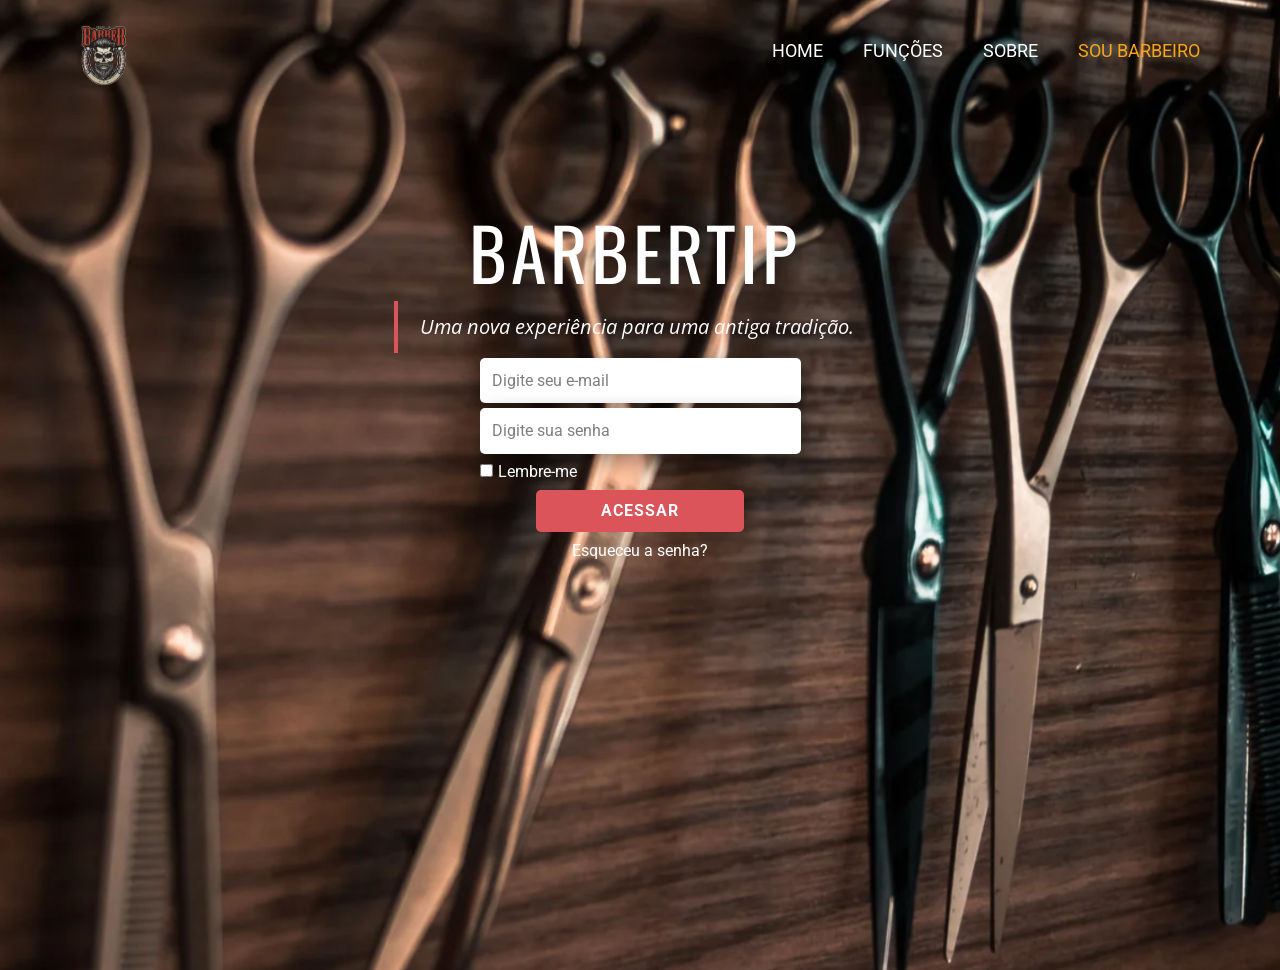
<file: SOU-BARBEIRO.html>
<!DOCTYPE html>
<html style="font-size: 16px;" lang="pt"><head>
    <meta name="viewport" content="width=device-width, initial-scale=1.0">
    <meta charset="utf-8">
    <meta name="keywords" content="barbertip">
    <meta name="description" content="">
    <title>SOU BARBEIRO</title>
    <link rel="stylesheet" href="main.css" media="screen">
<link rel="stylesheet" href="SOU-BARBEIRO.css" media="screen">
    <script class="u-script" type="text/javascript" src="jquery.js" defer=""></script>
    <script class="u-script" type="text/javascript" src="main.js" defer=""></script>
    <meta name="generator" content="Nicepage 4.18.5, nicepage.com">
    <link id="u-theme-google-font" rel="stylesheet" href="https://fonts.googleapis.com/css?family=Roboto:100,100i,300,300i,400,400i,500,500i,700,700i,900,900i|Open+Sans:300,300i,400,400i,500,500i,600,600i,700,700i,800,800i">
    <link id="u-page-google-font" rel="stylesheet" href="https://fonts.googleapis.com/css?family=Oswald:200,300,400,500,600,700|Roboto:100,100i,300,300i,400,400i,500,500i,700,700i,900,900i">
    
    
    <script type="application/ld+json">{
		"@context": "http://schema.org",
		"@type": "Organization",
		"name": "",
		"logo": "images/LOGO.png"
}</script>
    <meta name="theme-color" content="#478ac9">
    <meta property="og:title" content="SOU BARBEIRO">
    <meta property="og:type" content="website">
  </head>
  <body class="u-body u-overlap u-xl-mode" data-lang="pt"><header class="u-clearfix u-header" id="sec-ba16"><div class="u-clearfix u-sheet u-sheet-1">
        <a href="HOME.html" class="u-image u-logo u-image-1" data-image-width="738" data-image-height="738" title="HOME">
          <img src="images/LOGO.png" class="u-logo-image u-logo-image-1">
        </a>
        <nav class="u-menu u-menu-one-level u-menu-open-right u-offcanvas u-menu-1">
          <div class="menu-collapse u-custom-font u-font-roboto" style="font-size: 1rem; letter-spacing: 0px; font-weight: 700;">
            <a class="u-button-style u-custom-border u-custom-border-color u-custom-borders u-custom-hover-color u-custom-left-right-menu-spacing u-custom-padding-bottom u-custom-text-active-color u-custom-text-color u-custom-text-hover-color u-custom-text-shadow u-custom-text-shadow-blur u-custom-text-shadow-color u-custom-text-shadow-transparency u-custom-text-shadow-x u-custom-text-shadow-y u-custom-top-bottom-menu-spacing u-nav-link u-text-active-palette-1-base u-text-hover-palette-2-base u-text-white" href="#" style="">
              <svg class="u-svg-link" viewBox="0 0 24 24"><use xmlns:xlink="http://www.w3.org/1999/xlink" xlink:href="#menu-hamburger"></use></svg>
              <svg class="u-svg-content" version="1.1" id="menu-hamburger" viewBox="0 0 16 16" x="0px" y="0px" xmlns:xlink="http://www.w3.org/1999/xlink" xmlns="http://www.w3.org/2000/svg"><g><rect y="1" width="16" height="2"></rect><rect y="7" width="16" height="2"></rect><rect y="13" width="16" height="2"></rect>
</g></svg>
            </a>
          </div>
          <div class="u-custom-menu u-nav-container">
            <ul class="u-custom-font u-font-roboto u-nav u-spacing-20 u-unstyled u-nav-1"><li class="u-nav-item"><a class="u-button-style u-nav-link u-text-active-custom-color-1 u-text-body-alt-color u-text-hover-custom-color-1" href="HOME.html" style="padding: 10px;">HOME</a>
</li><li class="u-nav-item"><a class="u-button-style u-nav-link u-text-active-custom-color-1 u-text-body-alt-color u-text-hover-custom-color-1" href="FUNÇÕES.html" style="padding: 10px;">FUNÇÕES</a>
</li><li class="u-nav-item"><a class="u-button-style u-nav-link u-text-active-custom-color-1 u-text-body-alt-color u-text-hover-custom-color-1" href="SOBRE.html" style="padding: 10px;">SOBRE</a>
</li><li class="u-nav-item"><a class="u-button-style u-nav-link u-text-active-custom-color-1 u-text-body-alt-color u-text-hover-custom-color-1" href="SOU-BARBEIRO.html" style="padding: 10px;">SOU BARBEIRO</a>
</li></ul>
          </div>
          <div class="u-custom-menu u-nav-container-collapse">
            <div class="u-black u-container-style u-inner-container-layout u-sidenav u-sidenav-1" data-offcanvas-width="150">
              <div class="u-inner-container-layout u-sidenav-overflow">
                <div class="u-menu-close"></div>
                <ul class="u-align-center u-menu-one-level u-nav u-popupmenu-items u-spacing-0 u-text-active-custom-color-1 u-text-hover-custom-color-1 u-unstyled u-nav-2"><li class="u-nav-item"><a class="u-button-style u-nav-link" href="HOME.html">HOME</a>
</li><li class="u-nav-item"><a class="u-button-style u-nav-link" href="FUNÇÕES.html">FUNÇÕES</a>
</li><li class="u-nav-item"><a class="u-button-style u-nav-link" href="SOBRE.html">SOBRE</a>
</li><li class="u-nav-item"><a class="u-button-style u-nav-link" href="SOU-BARBEIRO.html">SOU BARBEIRO</a>
</li></ul>
              </div>
            </div>
            <div class="u-black u-menu-overlay u-opacity u-opacity-30"></div>
          </div>
        </nav>
      </div></header>
    <section class="u-clearfix u-image u-section-1" id="sec-239f" data-image-width="1920" data-image-height="1080">
      <div class="u-clearfix u-sheet u-sheet-1">
        <h1 class="u-align-center u-custom-font u-font-oswald u-text u-text-body-alt-color u-text-1" data-animation-name="fadeIn" data-animation-duration="2000" data-animation-direction="">barbertip</h1>
        <blockquote class="u-align-center u-border-4 u-border-palette-2-base u-text u-text-body-alt-color u-text-2" data-animation-name="fadeIn" data-animation-duration="2000" data-animation-direction="">Uma nova experiência para uma antiga tradição.</blockquote>
        <div class="u-expanded-width-xs u-form u-login-control u-form-1">
          <form action="#" method="POST" class="u-clearfix u-form-custom-backend u-form-spacing-5 u-form-vertical u-inner-form" source="custom" name="form" style="padding: 5px;">
            <div class="u-form-group u-form-name u-label-top">
              <label for="username-a30d" class="u-custom-font u-form-control-hidden u-heading-font u-label u-text-white u-label-1"></label>
              <input type="text" placeholder="Digite seu e-mail" id="username-a30d" name="username" class="u-custom-font u-font-roboto u-input u-input-rectangle u-radius-5 u-text-black u-white u-input-1" required="">
            </div>
            <div class="u-form-group u-form-password u-label-top">
              <label for="password-a30d" class="u-custom-font u-form-control-hidden u-heading-font u-label u-text-white u-label-2"></label>
              <input type="text" placeholder="Digite sua senha" id="password-a30d" name="password" class="u-custom-font u-font-roboto u-input u-input-rectangle u-radius-5 u-text-black u-white u-input-2" required="">
            </div>
            <div class="u-form-checkbox u-form-group u-label-top">
              <input type="checkbox" id="checkbox-a30d" name="remember" value="On">
              <label for="checkbox-a30d" class="u-custom-font u-heading-font u-label u-text-white u-label-3">Lembre-me</label>
            </div>
            <div class="u-align-center u-form-group u-form-submit u-label-top">
              <input type="submit" value="submit" class="u-form-control-hidden">
              <a href="#" class="u-active-palette-2-dark-2 u-border-none u-btn u-btn-round u-btn-submit u-button-style u-custom-font u-heading-font u-hover-palette-2-dark-1 u-palette-2-base u-radius-5 u-btn-1">ACESSAR</a>
            </div>
            <input type="hidden" value="" name="recaptchaResponse">
          </form>
        </div>
        <p class="u-custom-font u-font-roboto u-text u-text-body-alt-color u-text-default u-text-3">
          <span style="font-weight: 400;">Esqueceu a senha?</span>
        </p>
      </div>
    </section>
  
</body></html>
</file>
